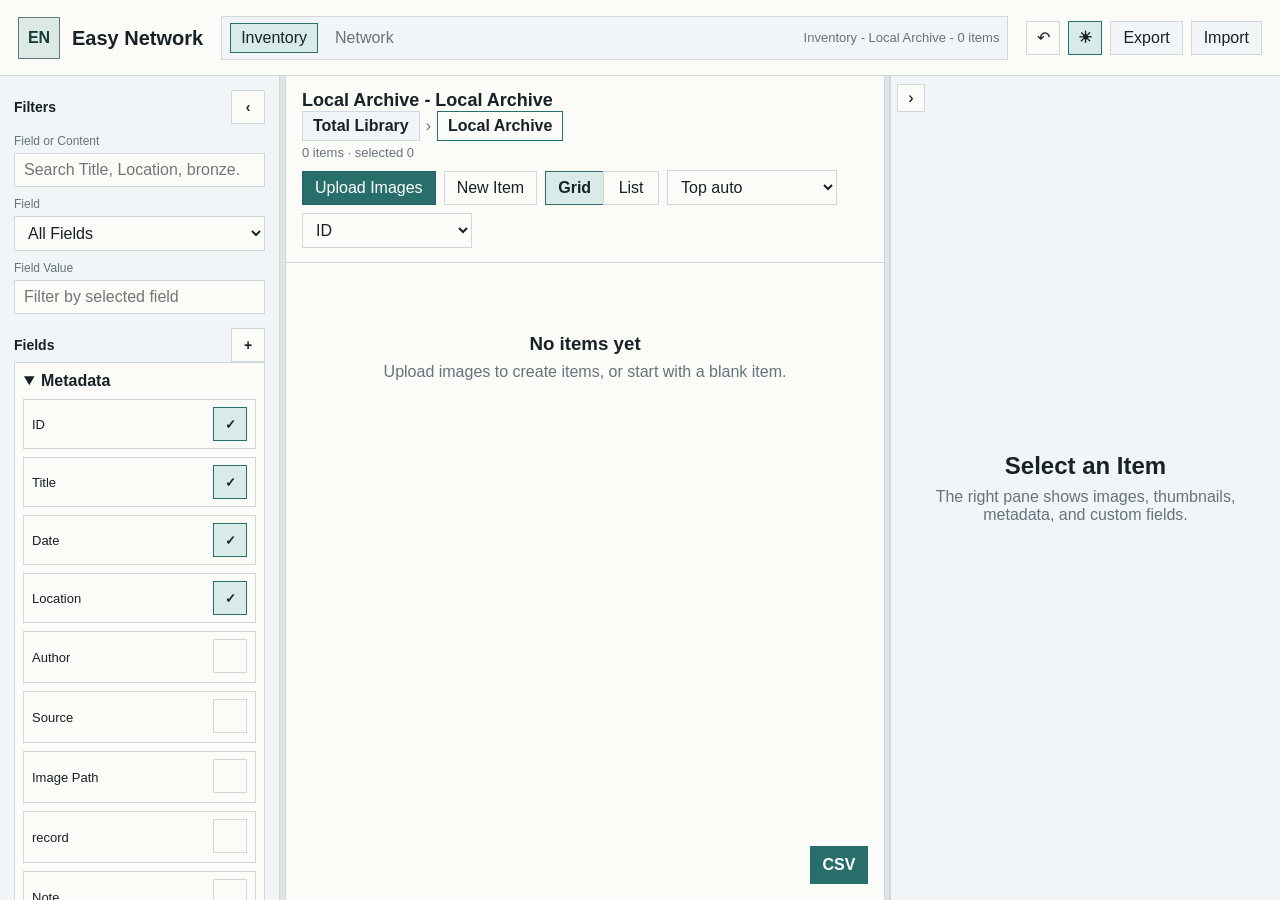
<file: index.html>
﻿<!doctype html>
<html lang="en">
  <head>
    <meta charset="utf-8" />
    <meta name="viewport" content="width=device-width, initial-scale=1" />
    <title>Easy Network</title>
    <style>
      html.app-loading body { visibility: hidden; }
    </style>
    <script>
      document.documentElement.classList.add("app-loading");
      window.setTimeout(() => document.documentElement.classList.remove("app-loading"), 4000);
      function updateEasyNetworkTitle() {
        document.title = "Easy Network";
      }
      updateEasyNetworkTitle();
      window.addEventListener("hashchange", updateEasyNetworkTitle);
    </script>
    <link rel="stylesheet" href="styles.css?v=20260822-detail-order-french-owned-overwrite" />
  </head>
  <body>
    <div class="app-shell">
      <header class="topbar">
        <div class="brand">
          <div class="brand-mark">EN</div>
          <div>
            <h1>Easy Network</h1>
          </div>
        </div>
        <div class="manager-overview" aria-label="Workspace">
          <button id="inventoryWorkspaceTab" class="manager-tab active" type="button">Inventory</button>
          <button id="networkAnalysisLink" class="manager-tab" type="button">Network</button>
          <span id="projectSummary" class="manager-status" hidden>Local project - 0 items</span>
        </div>
        <div class="topbar-actions">
          <button id="undoBtn" class="icon-button" type="button" title="Undo" aria-label="Undo">↶</button>
          <button id="themeToggleBtn" class="icon-button active" type="button" title="Toggle theme" aria-label="Toggle theme">☀</button>
          <button id="languageToggleBtn" class="switch-button" type="button" title="Toggle language" aria-label="Toggle language">
            <span>ZH</span><span>EN</span>
          </button>
          <button id="newProjectBtn" class="button subtle" type="button" hidden>New Project</button>
          <label class="button primary" for="uploadCreateInput">Upload Images</label>
          <input id="uploadCreateInput" class="visually-hidden" type="file" accept="image/*,.tif,.tiff" multiple />
          <button id="exportProjectBtn" class="button subtle" type="button">Export</button>
          <button id="importProjectBtn" class="button subtle" type="button">Import</button>
          <input id="importProjectInput" class="visually-hidden" type="file" accept=".zip,.easy-network.zip,application/zip" />
          <button id="copyProjectLinkBtn" class="button subtle" type="button" hidden>Copy Project Link</button>
          <button id="copyItemLinkBtn" class="button subtle" type="button" hidden>Copy Item Link</button>
          <button id="copyToLibraryBtn" class="button primary" type="button" hidden>Copy to My Library</button>
          <button id="createEmptyBtn" class="button" type="button">New Item</button>
          <button id="openProjectBtn" class="button subtle" type="button" hidden>Project Link</button>
        </div>
      </header>

      <main id="workspace" class="workspace">
        <aside class="sidebar">
          <section class="panel">
            <div class="section-title">
              <span>Filters</span>
              <div class="panel-title-actions">
                <button id="collapseSidebarBtn" class="icon-button" type="button" title="Collapse filters">‹</button>
                <button id="hideSidebarBtn" class="icon-button" type="button" title="Hide filters" hidden>×</button>
              </div>
            </div>
            <label class="field-label" for="searchInput">Field or Content</label>
            <input id="searchInput" class="input" type="search" placeholder="Search title, location, content" />
            <label class="field-label" for="fieldFilterSelect">Field</label>
            <select id="fieldFilterSelect" class="input"></select>
            <label class="field-label" for="valueFilterInput">Field Value</label>
            <input id="valueFilterInput" class="input" type="search" placeholder="Filter by selected field" />
            <button id="clearFiltersBtn" class="button subtle full" type="button" hidden>Clear Filters</button>
          </section>

          <section class="panel">
            <div class="section-title">
              <span>Fields</span>
              <button id="addFieldBtn" class="icon-button" type="button" title="Add field">+</button>
            </div>
            <div id="fieldList" class="field-list"></div>
          </section>

          <section class="panel architecture-note">
            <div class="section-title">Local Archive</div>
            <p>Project -> Artifact -> Images / Metadata</p>
            <p>Local data is stored in this browser. Export creates a portable file or share link.</p>
          </section>
        </aside>
        <div id="sidebarResizer" class="sidebar-resizer" title="Resize filters"></div>
        <button id="showSidebarBtn" class="show-sidebar-button hidden" type="button">Filters</button>

        <section class="collection-pane">
          <div class="collection-toolbar">
            <div>
              <h2>Inventory</h2>
              <div id="storageBreadcrumb" class="storage-breadcrumb"></div>
              <p id="selectionSummary">0 items</p>
            </div>
            <div class="toolbar-controls">
              <select id="storageViewSelect" class="input compact-select" title="Storage view"></select>
              <label id="libraryUploadBtn" class="button primary" for="uploadCreateInput">Upload Images</label>
              <button id="libraryCreateEmptyBtn" class="button" type="button">New Item</button>
              <button id="sortToggleBtn" class="button subtle" type="button">Sort</button>
              <div class="view-toggle" role="group" aria-label="View mode">
                <button id="gridViewBtn" class="segmented active" type="button">Grid</button>
                <button id="listViewBtn" class="segmented" type="button">List</button>
              </div>
              <select id="gridCardFieldSelect" class="input compact-select grid-card-field-select" title="Grid card top field"></select>
              <select id="gridCardFooterFieldSelect" class="input compact-select grid-card-field-select" title="Grid card bottom field"></select>
            </div>
          </div>
          <div id="sortPanel" class="sort-panel hidden">
            <div id="sortRules" class="sort-rules"></div>
            <button id="addSortRuleBtn" class="button subtle" type="button">Add sort level</button>
            <button id="clearSortBtn" class="button subtle" type="button">Clear sort</button>
          </div>
          <div id="listControls" class="list-controls hidden">
            <label>Horizontal scroll <input id="tableScrollSlider" type="range" min="0" max="100" value="0" /></label>
            <label>Table size <input id="tableScaleSlider" type="range" min="30" max="260" value="100" /></label>
          </div>
          <div id="collectionSurface" class="collection-surface">
            <div id="gridView" class="grid-view"></div>
            <div id="listView" class="list-view hidden"></div>
            <div id="selectionBox" class="selection-box hidden"></div>
            <div id="emptyState" class="empty-state hidden">
              <h3>No items yet</h3>
              <p>Upload images to create items, or create an empty item first.</p>
            </div>
          </div>
          <div id="stickyTableScrollbar" class="sticky-table-scrollbar hidden" aria-label="Table horizontal scroll">
            <div id="stickyTableScrollbarTrack"></div>
          </div>
        </section>

        <div id="detailResizer" class="detail-resizer" title="Resize details"></div>
        <aside id="detailPane" class="detail-pane">
          <button id="detailCollapseBtn" class="detail-collapse" type="button" title="Collapse details">›</button>
          <div id="detailEmpty" class="detail-empty">
            <h2>Select an Item</h2>
            <p>The right pane shows images, thumbnails, metadata, and custom fields.</p>
          </div>
          <div id="detailContent" class="detail-content hidden">
            <div class="detail-header">
              <div>
                <h2 id="detailTitle">Untitled</h2>
                <p id="detailId"></p>
              </div>
              <button id="openDetailTabsBtn" class="button subtle" type="button">Expand</button>
            </div>

            <div class="detail-editor-layout">
              <div class="detail-media-column">
                <div class="image-stage">
                  <div id="imageViewport" class="image-viewport">
                    <img id="mainImage" alt="Item image" />
                    <div id="noImageState" class="no-image">No image for this item</div>
                  </div>
                  <div class="image-controls">
                    <button id="panModeBtn" class="icon-button hand-button" type="button" title="Pan"></button>
                    <label for="zoomSlider">Zoom</label>
                    <input id="zoomSlider" class="zoom-slider" type="range" min="1" max="4" step="0.05" value="1" />
                    <button id="resetViewBtn" class="icon-button" type="button" title="Reset view">1:1</button>
                    <button id="deleteImageBtn" class="icon-button delete-image-button" type="button" title="Delete current image" aria-label="Delete current image">×</button>
                  </div>
                </div>
                <div id="thumbnailStrip" class="thumbnail-strip"></div>
                <label class="button full" for="addImagesInput">Upload Images to Current Item</label>
                <input id="addImagesInput" class="visually-hidden" type="file" accept="image/*,.tif,.tiff" multiple />
              </div>

              <div class="detail-fields-column">
                <div id="metadataBlock" class="metadata-block">
                  <div class="section-title">
                    <span id="metadataTitle">Metadata</span>
                    <button id="metadataCollapseBtn" class="icon-button" type="button" title="Collapse metadata" aria-label="Collapse metadata">⌃</button>
                  </div>
                  <div id="metadataFields" class="metadata-fields"></div>
                </div>

                <div class="metadata-block">
                  <div class="section-title">
                    <span>Custom Fields</span>
                    <button id="addCustomFieldBtn" class="icon-button" type="button" title="Add custom field">+</button>
                  </div>
                  <div id="customFields" class="metadata-fields"></div>
                </div>
              </div>
            </div>
          </div>
        </aside>
      </main>

      <section id="networkWorkspace" class="network-tab-panel hidden" aria-label="Network analysis workspace">
        <iframe id="networkFrame" title="Network analysis" data-src="network.html?embedded=1&v=20260822-detail-order-french-owned-overwrite"></iframe>
      </section>
    </div>

    <div id="columnMenu" class="context-menu hidden"></div>
    <input id="csvImportInput" class="visually-hidden" type="file" accept=".csv,text/csv" />

    <div id="summaryDialog" class="dialog-backdrop hidden" role="dialog" aria-modal="true">
      <div class="dialog summary-dialog">
        <div class="dialog-header">
          <h2 id="summaryDialogTitle">Item Summary</h2>
          <button id="closeSummaryDialogBtn" class="icon-button" type="button">x</button>
        </div>
        <div id="summaryContent" class="summary-content"></div>
        <div class="dialog-actions">
          <button id="summaryExportCsvBtn" class="button primary" type="button">Export CSV</button>
        </div>
      </div>
    </div>

    <div id="projectDialog" class="dialog-backdrop hidden" role="dialog" aria-modal="true">
      <div class="dialog">
        <div class="dialog-header">
          <h2>Project Link Preview</h2>
          <button id="closeProjectDialogBtn" class="icon-button" type="button">x</button>
        </div>
        <p>Project links are generated from the Export dialog.</p>
        <a class="share-link" id="shareLink" href="#/share/share-local-archive"></a>
      </div>
    </div>

    <div id="fieldDialog" class="dialog-backdrop hidden" role="dialog" aria-modal="true">
      <div class="dialog">
        <div class="dialog-header">
          <h2>Add Custom Field</h2>
          <button id="closeFieldDialogBtn" class="icon-button" type="button">x</button>
        </div>
        <label class="field-label" for="fieldNameInput">Field name</label>
        <input id="fieldNameInput" class="input" type="text" placeholder="Condition, excavation unit, material" />
        <label class="field-label" for="fieldScopeSelect">Add to</label>
        <select id="fieldScopeSelect" class="input">
          <option value="all" selected>All items</option>
          <option value="current">Current item only</option>
          <option value="filtered">Filtered items</option>
        </select>
        <div id="fieldScopeFilter" class="scope-filter hidden">
          <label class="field-label" for="scopeFieldSelect">Filter field</label>
          <select id="scopeFieldSelect" class="input"></select>
          <label class="field-label" for="scopeValueInput">Existing value or new value</label>
          <input id="scopeValueInput" class="input" type="text" list="scopeValueOptions" placeholder="Choose an existing value or type a new one" />
          <datalist id="scopeValueOptions"></datalist>
        </div>
        <div class="dialog-actions">
          <button id="confirmFieldBtn" class="button primary" type="button">Add Field</button>
        </div>
      </div>
    </div>

    <div id="expandedView" class="expanded-view hidden">
      <div class="expanded-header">
        <div>
          <h2 id="expandedTitle">Details</h2>
          <p id="expandedSubTitle"></p>
        </div>
        <div class="expanded-actions">
          <button class="tab-button active" data-tab="image" type="button">Image</button>
          <button class="tab-button" data-tab="metadata" type="button">Metadata</button>
          <button class="tab-button" data-tab="fields" type="button">Fields</button>
          <button id="closeExpandedBtn" class="button" type="button">Close</button>
        </div>
      </div>
      <div class="expanded-body">
        <section id="expandedImageTab" class="expanded-tab">
          <div class="expanded-image-layout">
            <div id="expandedImageViewport" class="image-viewport large">
              <img id="expandedImage" alt="Large item image" />
              <div id="expandedNoImageState" class="no-image">No image for this item</div>
            </div>
            <aside class="expanded-side-editor">
              <div class="image-controls">
                <button id="expandedPanModeBtn" class="icon-button hand-button" type="button" title="Pan"></button>
                <label for="expandedZoomSlider">Zoom</label>
                <input id="expandedZoomSlider" class="zoom-slider" type="range" min="1" max="5" step="0.05" value="1" />
                <button id="expandedResetViewBtn" class="icon-button" type="button">1:1</button>
              </div>
              <div class="image-adjustments">
                <label>Brightness <input id="imageBrightnessControl" type="range" min="0.2" max="2" step="0.05" value="1" /></label>
                <label>Contrast <input id="imageContrastControl" type="range" min="0.2" max="2" step="0.05" value="1" /></label>
                <label>Saturation <input id="imageSaturationControl" type="range" min="0" max="2.5" step="0.05" value="1" /></label>
                <label>Exposure <input id="imageExposureControl" type="range" min="0.2" max="2" step="0.05" value="1" /></label>
                <button id="saveImageAdjustmentsBtn" class="button subtle" type="button">Save adjustments</button>
              </div>
              <div class="metadata-block">
                <div class="section-title">Metadata</div>
                <div id="expandedInlineMetadataFields" class="metadata-fields"></div>
              </div>
              <div class="metadata-block">
                <div class="section-title">Fields <button id="expandedInlineAddFieldBtn" class="icon-button" type="button">+</button></div>
                <div id="expandedInlineCustomFields" class="metadata-fields"></div>
              </div>
            </aside>
          </div>
        </section>
        <section id="expandedMetadataTab" class="expanded-tab hidden">
          <div id="expandedMetadataFields" class="expanded-form"></div>
        </section>
        <section id="expandedFieldsTab" class="expanded-tab hidden">
          <div class="expanded-field-actions">
            <button id="expandedAddFieldBtn" class="button primary" type="button">Add Field</button>
          </div>
          <div id="expandedCustomFields" class="expanded-form"></div>
        </section>
      </div>
    </div>

    <script src="utif.min.js?v=20260815-tiff-support"></script>
    <script src="app.js?v=20260822-french-repair-3"></script>
  </body>
</html>
</file>
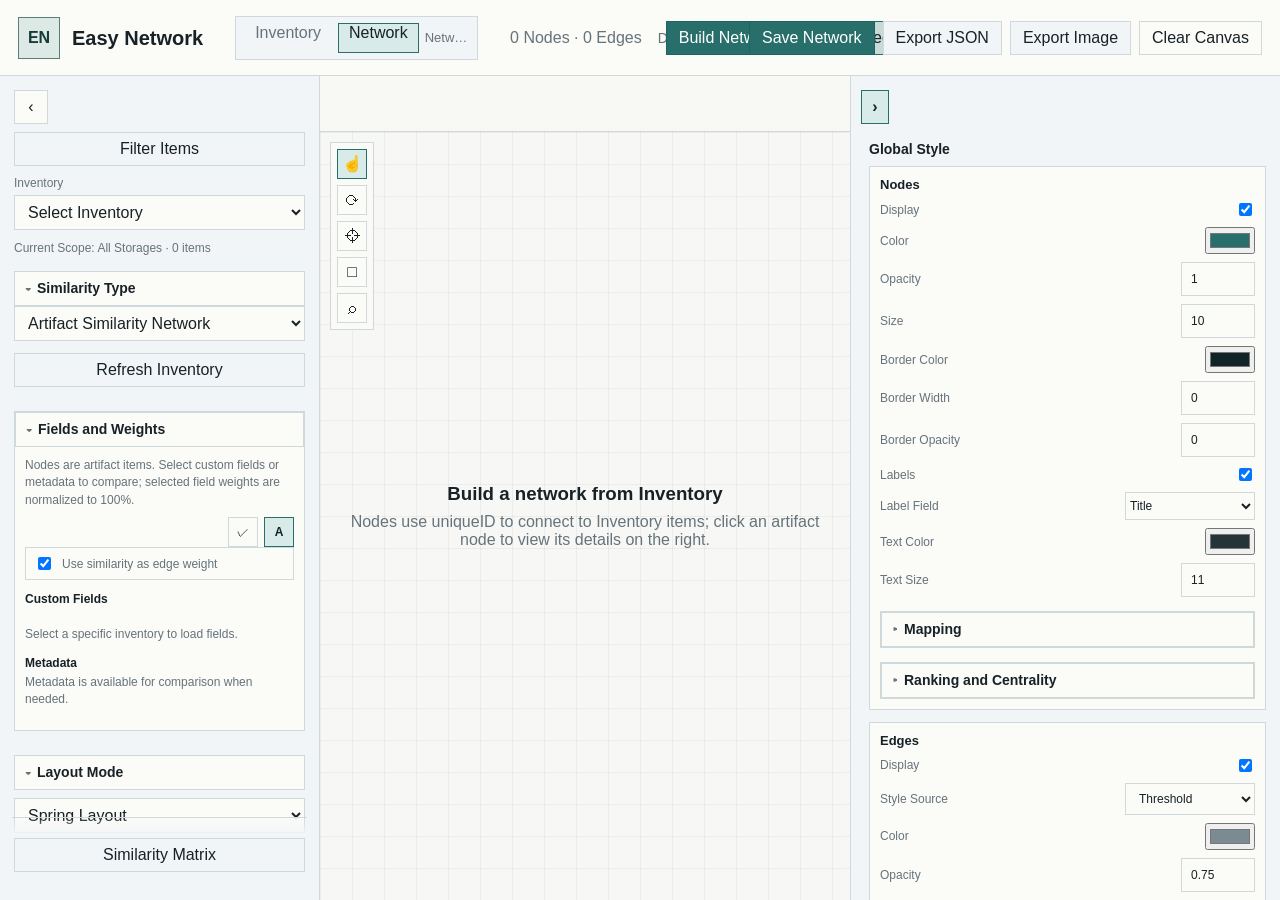
<file: network.html>
﻿<!doctype html>
<html lang="zh-CN">
  <head>
    <meta charset="utf-8" />
    <meta name="viewport" content="width=device-width, initial-scale=1" />
    <title>Easy Network</title>
    <style>
      html.app-loading body { visibility: hidden; }
    </style>
    <script>
      document.documentElement.classList.add("app-loading");
      window.setTimeout(() => document.documentElement.classList.remove("app-loading"), 4000);
    </script>
    <link rel="stylesheet" href="styles.css?v=20260815-selfhost" />
    <link rel="stylesheet" href="network.css?v=20260815-selfhost" />
  </head>
  <body class="network-page">
    <div class="network-shell">
      <header class="topbar network-topbar">
        <div class="brand">
          <div class="brand-mark">EN</div>
          <div><h1>Easy Network</h1></div>
        </div>
        <div class="manager-overview" aria-label="workspace navigation">
          <a id="inventoryTab" class="manager-tab" href="index.html">鏂囩墿绠＄悊搴</a>
          <a id="networkTab" class="manager-tab active" href="network.html">缃戠粶鍒嗘瀽</a>
          <span id="networkSummary" class="manager-status">Network 路 0 涓潯鐩</span>
        </div>
        <div id="topbarGraphControls" class="topbar-graph-controls"></div>
        <div class="topbar-actions">
          <button id="themeToggleBtn" class="icon-button active" type="button" title="鍒囨崲涓婚" aria-label="鍒囨崲涓婚">鈽€</button>
          <button id="languageToggleBtn" class="switch-button" type="button" title="鍒囨崲璇█" aria-label="鍒囨崲璇█">
            <span>涓</span><span>EN</span>
          </button>
          <button id="saveGraphBtn" class="button primary" type="button">淇濆瓨缃戠粶</button>
          <button id="exportGraphBtn" class="button subtle" type="button">瀵煎嚭 JSON</button>
          <button id="exportPngBtn" class="button subtle" type="button">Screenshot</button>
          <button id="resetGraphBtn" class="button" type="button">娓呯┖鐢诲竷</button>
        </div>
      </header>

      <main class="network-workspace">
        <aside id="networkSidebar" class="network-sidebar">
          <button id="sidebarToggleBtn" class="icon-button sidebar-toggle" type="button" title="鎶樺彔宸︿晶闈㈡澘">‹</button>
          <section id="storageImportSection" class="panel">
            <div class="quick-import-actions">
              <button id="scopeCurrentStorageBtn" class="button subtle" type="button" hidden>褰撳墠搴撴埧鏉＄洰</button>
              <button id="scopeFilteredBtn" class="button subtle" type="button">绛涢€夋潯鐩</button>
            </div>
            <label class="field-label" for="storageScopeSelect">搴撴埧</label>
            <select id="storageScopeSelect" class="input"></select>
            <div id="artifactFilterPanel" class="scope-filter hidden">
              <label class="field-label" for="artifactFilterField">绛涢€夊瓧娈</label>
              <select id="artifactFilterField" class="input"></select>
              <label class="field-label" for="artifactFilterValue">瀛楁鍊</label>
              <select id="artifactFilterValue" class="input multi-value-select" multiple size="7"></select>
              <label class="field-label" for="filterPresetSelect">Filter Preset</label>
              <select id="filterPresetSelect" class="input"></select>
              <div class="split-actions">
                <button id="saveFilterPresetBtn" class="button subtle" type="button">Save Preset</button>
                <button id="loadFilterPresetBtn" class="button subtle" type="button">Load Preset</button>
              </div>
              <label class="check-line" for="focusFilterOnlyToggle">
                <input id="focusFilterOnlyToggle" type="checkbox" />
                <span id="focusFilterOnlyLabel">Focus matches instead of filtering graph</span>
              </label>
              <div class="split-actions filter-apply-actions">
                <button id="applyArtifactFilterBtn" class="button subtle" type="button">搴旂敤绛涢€夎寖鍥</button>
                <button id="clearArtifactFilterBtn" class="button subtle" type="button">Clear Filter</button>
              </div>
            </div>
            <p id="scopeStatus" class="quiet-line">褰撳墠鑼冨洿锛氭墍鏈夊簱鎴裤€</p>
          </section>

          <section class="panel layout-engine-panel">
            <div class="section-title" id="layoutEngineTitle">Layout Mode</div>
            <select id="layoutModeSelect" class="input">
              <option value="spring">Spring Layout</option>
              <option value="similarity">Similarity Layout</option>
              <option value="circular">Circular Layout</option>
              <option value="hierarchical">Hierarchical Layout</option>
            </select>
            <p id="layoutEngineHint" class="quiet-line">Only the active layout engine controls node coordinates. Metrics never move nodes.</p>
            <details id="hierarchyRulesPanel" class="field-folder hidden">
              <summary id="hierarchyRulesTitle">Hierarchy similarity distance</summary>
              <p id="hierarchyRulesHint" class="quiet-line">When Hierarchical Layout is active, these similarity thresholds place closely linked nodes nearer each other.</p>
              <div id="hierarchyRuleList" class="threshold-list"></div>
              <button id="addHierarchyRuleBtn" class="button subtle full" type="button">Add rule</button>
            </details>
          </section>

          <section class="panel similarity-rules-panel direct-details-panel">
            <details id="missingValueRulesPanel" class="field-folder" open>
              <summary id="missingValueRulesTitle">Missing values</summary>
              <label class="check-line" for="includeEmptyFields">
                <input id="includeEmptyFields" type="checkbox" />
                <span>鎶婄┖鍊间篃浣滀负鍙瘮杈冨唴瀹</span>
              </label>
              <label class="field-label" for="missingFieldLimitInput">Skip if missing fields reach</label>
              <input id="missingFieldLimitInput" class="input compact-number" type="number" min="0" step="1" value="0" />
              <label class="check-line" for="removeEdgesOnMissingLimit">
                <input id="removeEdgesOnMissingLimit" type="checkbox" checked />
                <span id="removeEdgesOnMissingLimitLabel">Remove related edges when limit is reached</span>
              </label>
              <label class="check-line" for="removeNodesOnMissingLimit">
                <input id="removeNodesOnMissingLimit" type="checkbox" />
                <span id="removeNodesOnMissingLimitLabel">Remove related nodes when limit is reached</span>
              </label>
              <label class="field-label" for="missingValueMarkersInput">Missing value markers</label>
              <input id="missingValueMarkersInput" class="input" type="text" value="(blank), NULL, n, N/A" />
              <details id="importantMissingFieldsFolder" class="field-folder nested-field-folder">
                <summary>Important fields required</summary>
                <p id="importantMissingFieldsHint" class="quiet-line">If any selected important field is missing, that pair is skipped.</p>
                <div id="importantMissingFieldList" class="network-field-list"></div>
              </details>
            </details>
            <label class="check-line" hidden>
              <input id="useSimilarityForceToggle" type="checkbox" checked />
              <span id="useSimilarityForceLabel">Use similarity as layout force</span>
            </label>
            <details class="field-folder" hidden>
              <summary id="attractionRulesTitle">Similarity attraction strength</summary>
              <p id="attractionRulesHint" class="quiet-line">These values influence Spring Layout forces; they are not fixed geometric distances.</p>
              <div id="centralityThresholdList" class="threshold-list"></div>
              <button id="addCentralityThresholdBtn" class="button subtle full" type="button">Add rule</button>
            </details>
          </section>

          <section class="panel analysis-panel">
            <div class="section-title" id="analysisTypeTitle">Similarity Type</div>
            <select id="analysisTypeSelect" class="input">
              <option value="artifact">鍣ㄧ墿鐩镐技搴︾綉缁</option>
              <option value="site">閬楀潃鐩镐技搴︾綉缁</option>
            </select>
            <div class="split-actions">
              <button id="refreshConfigBtn" class="button subtle" type="button">Refresh Inventory</button>
              <button id="applyConfigBtn" class="button primary" type="button" hidden>Apply Network Options</button>
            </div>
            <div id="siteAnalysisPanel" class="hidden">
              <p class="quiet-line">鑺傜偣涓?Site / Location / 鑷€夊瓧娈靛€笺€傛寜鐩爣瀛楁鍋氬€肩粺璁＄煩闃碉紝鍐嶇敤 Jaccard 鎴?Cosine 姣旇緝鑺傜偣鐩镐技搴︺€</p>
              <label class="field-label" for="siteNodeFieldSelect">鑺傜偣瀛楁</label>
              <select id="siteNodeFieldSelect" class="input"></select>
              <label class="field-label" for="siteTargetFieldSelect">鐩爣缁熻瀛楁</label>
              <select id="siteTargetFieldSelect" class="input"></select>
              <label class="field-label" for="siteMetricSelect">鐩镐技搴﹀嚱鏁</label>
              <select id="siteMetricSelect" class="input">
                <option value="jaccard">Jaccard</option>
                <option value="cosine">Cosine</option>
                <option value="brayCurtis">Bray-Curtis</option>
              </select>
            </div>
          </section>

          <section id="artifactAnalysisPanel" class="panel fields-weights-panel">
            <details class="field-folder fields-folder" open>
              <summary>Fields</summary>
              <p class="quiet-line">Nodes are artifact items. Select custom fields or metadata to compare; selected field weights are normalized to 100%.</p>
              <div class="field-toolbar">
                <button id="fieldCheckedToggleBtn" class="icon-button" type="button" title="Show checked fields only" aria-label="Show checked fields only">✓</button>
                <button id="fieldSortToggleBtn" class="icon-button" type="button" title="Sort fields ascending" aria-label="Sort fields ascending">A</button>
              </div>
              <label class="check-line">
                <input id="edgeWeightingToggle" type="checkbox" checked />
                <span id="edgeWeightingLabel">Use similarity as edge weight</span>
              </label>
              <div class="field-section-title" id="customFieldsTitle">Custom fields</div>
              <div id="artifactFieldList" class="network-field-list weighted"></div>
              <div class="field-section-title" id="metadataFieldsTitle">Metadata</div>
              <p class="quiet-line metadata-fields-hint">Metadata is available for comparison when needed.</p>
              <div id="systemFieldList" class="network-field-list weighted"></div>
              <button id="refreshFieldPercentBtn" class="button subtle full" type="button" hidden>Refresh percentages</button>
            </details>
            <button id="showSimilarityMatrixBtn" class="button subtle" type="button">Similarity Matrix</button>
          </section>

          <section class="panel manual-edit-panel hidden">
            <div class="section-title">鎵嬪姩缂栬緫</div>
            <div class="mini-form">
              <input id="newNodeId" class="input" type="text" placeholder="uniqueID" />
              <input id="newNodeLabel" class="input" type="text" placeholder="鑺傜偣鍚嶇О" />
              <button id="addNodeBtn" class="button subtle" type="button">娣诲姞鑺傜偣</button>
            </div>
            <div class="edge-mode-buttons">
              <button id="undirectedEdgeBtn" class="segmented active" type="button">鏃犲悜</button>
              <button id="directedEdgeBtn" class="segmented" type="button">鏈夊悜</button>
              <button id="selfLoopBtn" class="segmented" type="button">鑷惊鐜</button>
            </div>
            <details class="field-folder">
              <summary>Directed edges</summary>
              <div class="mini-form">
                <input id="newEdgeSource" class="input" type="text" placeholder="Source uniqueID" />
                <input id="newEdgeTarget" class="input" type="text" placeholder="Target uniqueID" />
                <button id="addEdgeBtn" class="button subtle" type="button">娣诲姞杈</button>
              </div>
            </details>
          </section>
        </aside>

        <section class="graph-pane">
          <div class="graph-toolbar">
            <div>
              <h2 id="graphTitle">缃戠粶鐢诲竷</h2>
              <p id="graphSummary">0 涓妭鐐?路 0 鏉¤竟</p>
              <div id="savedGraphLinkPanel" class="saved-graph-link hidden">
                <input id="savedGraphLinkInput" class="input" type="text" readonly>
                <a id="openSavedGraphLink" class="button subtle" href="#" target="_blank" rel="noreferrer">Open</a>
              </div>
            </div>
            <div class="toolbar-controls">
              <select id="layoutSelect" class="input compact-select">
                <option value="spring">Spring</option>
                <option value="similarity">Similarity</option>
                <option value="circular">Circular</option>
                <option value="hierarchical">Hierarchical</option>
              </select>
              <button id="buildArtifactNetworkBtn" class="button primary" type="button">Build Network</button>
              <button id="fitGraphBtn" class="button subtle" type="button">閫傞厤</button>
              <button id="vectorModeToggleBtn" class="button subtle graph-mode-toggle active" type="button">Vector</button>
              <input id="vectorEdgesControl" type="checkbox" checked hidden />
              <button id="layoutGraphBtn" class="button subtle" type="button">閲嶆柊甯冨眬</button>
              <button id="toggleLabelsBtn" class="segmented active" type="button">鏍囩</button>
            </div>
          </div>
          <div id="graphStage" class="graph-stage">
            <div id="graphToolRail" class="graph-tool-rail" aria-label="Graph tools">
              <button id="panToolBtn" class="tool-button active" type="button" title="Drag">☝</button>
              <button id="rotateGraphBtn" class="tool-button" type="button" title="Rotate graph">⟳</button>
              <button id="selectToolBtn" class="tool-button" type="button" title="Select">⌖</button>
              <button id="boxSelectToolBtn" class="tool-button" type="button" title="Box select">□</button>
              <button id="filterToolBtn" class="tool-button" type="button" title="Filter">⌕</button>
            </div>
            <svg id="graphSvg" class="graph-svg" role="img" aria-label="网络分析图"></svg>
            <div id="graphSelectionBox" class="graph-selection-box hidden"></div>
            <div id="graphEmpty" class="graph-empty">
              <h3>从文物库生成网络</h3>
              <p>鑺傜偣浼氫娇鐢?uniqueID 鍏宠仈鏂囩墿绠＄悊搴擄紱鐐瑰嚮鏂囩墿鑺傜偣鍙湪鍙充晶鏌ョ湅鏉＄洰璇︽儏銆</p>
            </div>
            <div id="nodeHoverCard" class="node-hover-card hidden"></div>
          </div>
          <div class="graph-style-toolbar">
            <div class="style-subsection node-style-section">
              <div class="style-subtitle">Nodes</div>
              <label>Nodes <input id="showNodesControl" type="checkbox" checked /></label>
              <label class="default-shape-control">Shape <select id="nodeShapeControl"><option value="circle">Circle</option><option value="square">Square</option><option value="diamond">Diamond</option><option value="triangle">Triangle</option><option value="triangle-down">Triangle Down</option><option value="pentagon">Pentagon</option><option value="hexagon">Hexagon</option><option value="octagon">Octagon</option><option value="star">Star</option><option value="plus">Plus</option><option value="cross">Cross</option><option value="x">X</option><option value="horizontal-bar">Horizontal Bar</option><option value="vertical-bar">Vertical Bar</option><option value="ellipse">Ellipse</option></select></label>
              <label>鐐硅壊 <input id="nodeColorControl" type="color" value="#286f6c" /></label>
              <label>Opacity <input id="nodeOpacityControl" class="input compact-number" type="number" min="0" max="1" step="0.05" value="1" /></label>
              <label>鐐瑰ぇ灏?<input id="nodeSizeControl" class="input compact-number" type="number" min="4" max="48" step="1" value="10" /></label>
              <label>Border Color <input id="nodeStrokeColorControl" type="color" value="#102326" /></label>
              <label>Border Width <input id="nodeStrokeWidthControl" class="input compact-number" type="number" min="0" max="12" step="0.25" value="0" /></label>
              <label>Border Opacity <input id="nodeStrokeOpacityControl" class="input compact-number" type="number" min="0" max="1" step="0.05" value="0" /></label>
              <label>Labels <input id="showNodeLabelsControl" type="checkbox" checked /></label>
              <label id="nodeLabelFieldRow">Label Field <select id="nodeLabelFieldSelect"></select></label>
              <label>Text Color <input id="nodeLabelColorControl" type="color" value="#243438" /></label>
              <label>Text Size <input id="nodeLabelSizeControl" class="input compact-number" type="number" min="8" max="36" step="1" value="11" list="labelSizePresets" /></label>
            </div>
            <div class="style-subsection edge-style-section">
              <div class="style-subtitle">Edges</div>
              <label>Edges <input id="showEdgesControl" type="checkbox" checked /></label>
              <label>Edge style source
                <select id="edgeStyleModeSelect" class="input compact-inline-select">
                  <option value="threshold">Threshold</option>
                  <option value="global">Global</option>
                </select>
              </label>
              <label>杈硅壊 <input id="edgeColorControl" type="color" value="#7a8b91" /></label>
              <label>Opacity <input id="edgeOpacityStyleControl" class="input compact-number" type="number" min="0" max="1" step="0.05" value="0.75" /></label>
              <label>杈圭矖 <input id="edgeWidthControl" class="input compact-number" type="number" min="0.1" max="12" step="0.1" value="1" /></label>
              <label>Labels <input id="showLabelsControl" type="checkbox" /></label>
              <label id="edgeStyleLabelFieldRow">Label Field <select id="edgeStyleLabelFieldSelect"></select></label>
              <label>Text Color <input id="edgeLabelColorControl" type="color" value="#243438" /></label>
              <label>Text Size <input id="edgeLabelSizeControl" class="input compact-number" type="number" min="8" max="36" step="1" value="10" list="labelSizePresets" /></label>
            </div>
            <datalist id="labelSizePresets"><option value="10"></option><option value="12"></option><option value="14"></option><option value="16"></option><option value="18"></option><option value="24"></option></datalist>
          </div>
        </section>

        <aside class="network-detail">
          <button id="detailToggleBtn" class="icon-button detail-panel-toggle" type="button" title="Collapse Style Panel" aria-label="Collapse Style Panel">›</button>
          <section class="panel visual-mapping-panel">
            <details id="timeFilterPanel" class="time-filter-panel field-folder hidden" open>
              <summary class="time-filter-summary"><span id="timeFilterTitle">Time range</span></summary>
              <button id="resetTimeFilterBtn" class="button subtle full" type="button">Reset</button>
              <div class="time-filter-inputs">
                <label for="timeFilterMinInput"><span id="timeFilterMinLabel">Earliest</span><input id="timeFilterMinInput" class="input" type="number" step="1" /></label>
                <label for="timeFilterMaxInput"><span id="timeFilterMaxLabel">Latest</span><input id="timeFilterMaxInput" class="input" type="number" step="1" /></label>
              </div>
              <div class="time-range-stack" aria-label="Time range sliders">
                <input id="timeFilterMinRange" class="wide-range time-range time-range-min" type="range" step="1" />
                <input id="timeFilterMaxRange" class="wide-range time-range time-range-max" type="range" step="1" />
              </div>
              <p id="timeFilterStatus" class="quiet-line">No parsed dates yet.</p>
            </details>
            <details class="field-folder visual-folder">
              <summary id="nodeVisualSummary">Nodes</summary>
              <div class="visual-map-grid">
                <div class="visual-map-row"><label class="check-line"><input id="mapColorByField" type="checkbox" /><span id="mapColorLabel">Color by field</span></label><select id="nodeColorFieldSelect" class="input"></select></div>
                <div class="visual-map-row"><label class="check-line"><input id="mapShapeByField" type="checkbox" /><span id="mapShapeLabel">Shape by field</span></label><select id="nodeShapeFieldSelect" class="input"></select></div>
                <div class="visual-map-row"><label class="check-line"><input id="mapSizeByField" type="checkbox" /><span id="mapSizeLabel">Size by field</span></label><select id="nodeSizeFieldSelect" class="input"></select></div>
                <div class="visual-map-row"><label class="check-line"><input id="mapOpacityByField" type="checkbox" /><span id="mapOpacityLabel">Opacity by field</span></label><select id="nodeOpacityFieldSelect" class="input"></select></div>
              </div>
              <div id="classificationLegend" class="classification-legend"></div>
            </details>
            <details class="field-folder visual-folder">
              <summary id="edgeVisualSummary">Edges</summary>
              <div class="visual-map-grid">
                <div class="visual-map-row"><label class="check-line"><input id="mapEdgeColorByField" type="checkbox" /><span id="mapEdgeColorLabel">Color by edge value</span></label><select id="edgeColorFieldSelect" class="input"></select></div>
                <div class="visual-map-row"><label class="check-line"><input id="mapEdgeOpacityByField" type="checkbox" /><span id="mapEdgeOpacityLabel">Opacity by edge value</span></label><select id="edgeOpacityFieldSelect" class="input"></select></div>
                <div class="visual-map-row"><label class="check-line"><input id="mapEdgeLabelByField" type="checkbox" /><span id="mapEdgeLabelLabel">Label by edge value</span></label><select id="edgeLabelFieldSelect" class="input"></select></div>
              </div>
              <div id="edgeClassificationLegend" class="classification-legend"></div>
            </details>
          </section>

          <section class="panel right-style-panel">
            <div class="section-title" id="rightStyleTitle">Nodes and edges styling</div>
            <label class="range-label" for="similarityThreshold" hidden>
              <span>鐩镐技搴﹂槇鍊</span>
              <strong id="thresholdValue">0.00</strong>
            </label>
            <input id="similarityThreshold" class="wide-range" type="range" min="0" max="1" step="0.05" value="0" hidden />
            <div id="graphStyleDock"></div>
          </section>

          <section class="panel metrics-panel">
            <div class="section-title">缃戠粶鎸囨爣</div>
            <div class="metric-grid">
              <div><span>鑺傜偣</span><strong id="metricNodes">0</strong></div>
              <div><span>杈</span><strong id="metricEdges">0</strong></div>
              <div><span>瀵嗗害</span><strong id="metricDensity">0</strong></div>
              <div><span>杩為€氬垎閲</span><strong id="metricComponents">0</strong></div>
            </div>
            <details class="field-folder centrality-folder">
              <summary id="centralitySummary">鑺傜偣鎺掕</summary>
              <div class="centrality-config">
                <label>Centrality
                  <select id="centralitySelect" class="input">
                    <option value="degree">Degree centrality</option>
                    <option value="weighted">Weighted degree</option>
                    <option value="closeness">Closeness centrality</option>
                    <option value="betweenness">Betweenness centrality</option>
                    <option value="eigenvector">Eigenvector centrality</option>
                    <option value="pagerank">PageRank</option>
                    <option value="harmonic">Harmonic centrality</option>
                    <option value="clustering">Clustering coefficient</option>
                    <option value="inDegree">In-degree centrality</option>
                    <option value="outDegree">Out-degree centrality</option>
                  </select>
                </label>
                <p id="metricsNotLayoutHint" class="quiet-line">Metrics are analytical overlays and do not control layout positions.</p>
              </div>
              <div id="centralityList" class="centrality-list"></div>
            </details>
          </section>

          <section class="panel inspector-panel hidden">
            <div class="section-title">妫€鏌ュ櫒</div>
            <div id="inspectorEmpty" class="quiet-box">閫夋嫨涓€涓妭鐐规垨涓€鏉¤竟鏉ョ紪杈戙€</div>
            <div id="nodeInspector" class="inspector-form hidden">
              <label class="field-label" for="inspectNodeId">uniqueID</label>
              <input id="inspectNodeId" class="input" type="text" readonly />
              <label class="field-label" for="inspectNodeLabel">Label</label>
              <input id="inspectNodeLabel" class="input" type="text" />
              <label class="field-label" for="inspectNodeGroup">Group</label>
              <input id="inspectNodeGroup" class="input" type="text" />
              <label class="field-label" for="inspectNodeNotes">Notes</label>
              <textarea id="inspectNodeNotes" class="metadata-textarea expanded"></textarea>
              <div id="artifactPreview" class="artifact-preview hidden"></div>
              <div class="split-actions">
                <button id="openArtifactBtn" class="button primary" type="button">鎵撳紑鏂囩墿鏉＄洰</button>
                <button id="deleteNodeBtn" class="button" type="button">鍒犻櫎鑺傜偣</button>
              </div>
            </div>
            <div id="edgeInspector" class="inspector-form hidden">
              <label class="field-label" for="inspectEdgeId">Edge ID</label>
              <input id="inspectEdgeId" class="input" type="text" readonly />
              <label class="field-label" for="inspectEdgeLabel">Label</label>
              <input id="inspectEdgeLabel" class="input" type="text" />
              <label class="field-label" for="inspectEdgeWeight">Weight</label>
              <input id="inspectEdgeWeight" class="input" type="number" step="0.01" min="0" />
              <label class="field-label" for="inspectEdgeNotes">Notes</label>
              <textarea id="inspectEdgeNotes" class="metadata-textarea expanded"></textarea>
              <button id="deleteEdgeBtn" class="button full" type="button">鍒犻櫎杈</button>
            </div>
          </section>

          <section class="panel table-panel">
            <details class="field-folder">
              <summary id="nodesEdgesSummary">Nodes and Edges</summary>
              <details class="field-folder edge-threshold-folder">
                <summary id="edgeThresholdSummary">Edge threshold styles</summary>
                <label class="field-label">Threshold value
                  <select id="edgeThresholdFieldSelect" class="input compact-inline-select">
                    <option value="similarity">Similarity</option>
                    <option value="weightNormalized">Weight (normalized)</option>
                    <option value="weightRaw">Weight (raw)</option>
                    <option value="matchedCount">Matched fields</option>
                  </select>
                </label>
                <div id="edgeThresholdStyleList" class="threshold-style-list"></div>
                <button id="applyEdgeThresholdStyleBtn" class="button primary full" type="button">Apply threshold styles</button>
                <button id="addEdgeThresholdStyleBtn" class="button subtle full" type="button" onclick="addEdgeThresholdStyle()">Add threshold style</button>
              </details>
              <div class="table-tabs">
                <button id="nodeTableTab" class="segmented active" type="button">鑺傜偣</button>
                <button id="edgeTableTab" class="segmented" type="button">杈</button>
              </div>
              <div id="nodeTable" class="network-table"></div>
              <div id="edgeTable" class="network-table hidden"></div>
            </details>
          </section>
        </aside>
      </main>
    </div>

    <div id="similarityMatrixDialog" class="modal hidden" role="dialog" aria-modal="true" aria-labelledby="similarityMatrixTitle">
      <div class="modal-card matrix-modal-card">
        <div class="section-title">
          <span id="similarityMatrixTitle">Similarity Matrix</span>
          <span class="matrix-window-actions">
            <label class="matrix-font-control" for="matrixFontSizeRange">
              <span>Size</span>
              <input id="matrixFontSizeRange" type="range" min="9" max="22" step="1" value="12" />
            </label>
            <label class="matrix-header-control" for="matrixHeaderFieldSelect">
              <span>Headers</span>
              <select id="matrixHeaderFieldSelect" class="input compact-inline-select"></select>
            </label>
            <button id="exportMatrixCsvBtn" class="button subtle compact-action" type="button">CSV</button>
          </span>
          <button id="closeSimilarityMatrixBtn" class="icon-button" type="button" aria-label="Close">×</button>
        </div>
        <div id="similarityMatrixMeta" class="quiet-line"></div>
        <div id="similarityMatrixTable" class="matrix-table-wrap"></div>
      </div>
    </div>

    <div id="imageExportDialog" class="modal hidden" role="dialog" aria-modal="true" aria-labelledby="imageExportTitle">
      <div class="modal-card export-modal-card">
        <div class="section-title">
          <span id="imageExportTitle">Export image</span>
          <button id="closeImageExportBtn" class="icon-button" type="button" aria-label="Close">×</button>
        </div>
        <div class="export-form">
          <label class="field-label" for="imageExportFormat">Format</label>
          <select id="imageExportFormat" class="input">
            <option value="png">PNG</option>
            <option value="jpeg">JPG</option>
            <option value="webp">WebP</option>
            <option value="svg">SVG</option>
          </select>
          <label class="field-label" for="imageExportName">File name</label>
          <input id="imageExportName" class="input" type="text" value="easy-network" />
          <label class="field-label" for="imageExportScale">Scale</label>
          <select id="imageExportScale" class="input">
            <option value="1">1x</option>
            <option value="2" selected>2x</option>
            <option value="3">3x</option>
          </select>
          <p id="imageExportHint" class="quiet-line">Choose Save to select the folder and file name when supported by your browser.</p>
          <div class="split-actions">
            <button id="confirmImageExportBtn" class="button primary" type="button">Save</button>
            <button id="cancelImageExportBtn" class="button subtle" type="button">Cancel</button>
          </div>
        </div>
      </div>
    </div>

    <script src="network.js?v=20260815-hide-loading"></script>
  </body>
</html>
</file>
<file: styles.css>
:root {
  color-scheme: light;
  --bg: #eef1f0;
  --surface: #fbfbf8;
  --surface-2: #f2f5f7;
  --ink: #172126;
  --muted: #66737b;
  --line: #cfd8da;
  --accent: #286f6c;
  --accent-2: #8b4b2d;
  --focus: #d6a13c;
  --selected: #d8ebe8;
  --danger: #a53737;
  --shadow: 0 18px 48px rgba(24, 35, 39, 0.16);
  --detail-width: 390px;
  --table-scale: 1;
}

body[data-theme="dark"] {
  color-scheme: dark;
  --bg: #101719;
  --surface: #172124;
  --surface-2: #1e2a2e;
  --ink: #edf4f2;
  --muted: #9babb0;
  --line: #34464b;
  --accent: #5db7ad;
  --accent-2: #c28a62;
  --focus: #e0b34f;
  --selected: #24433f;
  --danger: #e07b7b;
  --shadow: 0 18px 48px rgba(0, 0, 0, 0.34);
}

* {
  box-sizing: border-box;
}

[hidden] {
  display: none !important;
}

body {
  margin: 0;
  min-width: 0;
  height: 100vh;
  overflow: hidden;
  background: var(--bg);
  color: var(--ink);
  font-family: Arial, "Microsoft YaHei", sans-serif;
}

button,
input,
textarea,
select {
  font: inherit;
}

button {
  cursor: pointer;
}

.visually-hidden {
  position: absolute;
  width: 1px;
  height: 1px;
  padding: 0;
  margin: -1px;
  overflow: hidden;
  clip: rect(0, 0, 0, 0);
  border: 0;
}

.hidden {
  display: none !important;
}

.app-shell {
  height: 100vh;
  display: grid;
  grid-template-rows: 76px 1fr;
}

.topbar {
  display: flex;
  align-items: center;
  justify-content: space-between;
  min-width: 0;
  padding: 14px 18px;
  border-bottom: 1px solid var(--line);
  background: var(--surface);
}

.brand {
  display: flex;
  align-items: center;
  gap: 12px;
  flex: 0 0 auto;
}

.brand-mark {
  width: 42px;
  height: 42px;
  display: grid;
  place-items: center;
  border: 1px solid #5b7c78;
  background: #dce9e5;
  color: #163c39;
  font-weight: 700;
}

h1,
h2,
h3,
p {
  margin: 0;
}

.brand h1 {
  font-size: 20px;
  line-height: 1.1;
}

.brand p,
.collection-toolbar p,
.detail-header p,
.expanded-header p {
  margin-top: 4px;
  color: var(--muted);
  font-size: 13px;
}

.page-subtitle {
  text-transform: lowercase;
  letter-spacing: 0;
}

.manager-overview {
  display: flex;
  align-items: center;
  gap: 6px;
  min-width: 0;
  flex: 1;
  margin: 0 18px;
  padding: 6px 8px;
  border: 1px solid var(--line);
  background: var(--surface-2);
  overflow: hidden;
}

.manager-tab {
  min-height: 30px;
  padding: 0 10px;
  border: 1px solid transparent;
  background: transparent;
  color: var(--muted);
}

.manager-tab.compact {
  font-size: 12px;
  white-space: nowrap;
}

.manager-tab.active {
  border-color: var(--accent);
  background: var(--selected);
  color: var(--ink);
}

.manager-status {
  margin-left: auto;
  color: var(--muted);
  font-size: 13px;
  overflow: hidden;
  text-overflow: ellipsis;
  white-space: nowrap;
}

.topbar-actions,
.toolbar-controls,
.image-controls,
.expanded-actions {
  display: flex;
  align-items: center;
  gap: 8px;
  min-width: 0;
  flex-wrap: wrap;
  justify-content: flex-end;
}

#languageToggleBtn {
  display: none;
}

.view-toggle {
  display: inline-flex;
  align-items: center;
}

.view-toggle .segmented + .segmented {
  margin-left: -1px;
}

.topbar-actions label[for="uploadCreateInput"],
.topbar-actions #createEmptyBtn,
body[data-workspace="network"] #newProjectBtn,
body[data-workspace="network"] #openProjectBtn {
  display: none;
}

.button,
.segmented,
.icon-button {
  border: 1px solid var(--line);
  background: var(--surface);
  color: var(--ink);
  min-height: 34px;
}

.button {
  display: inline-flex;
  align-items: center;
  justify-content: center;
  gap: 6px;
  padding: 0 12px;
  text-decoration: none;
}

.button.primary {
  border-color: #1d6562;
  background: var(--accent);
  color: white;
}

.button.subtle {
  background: var(--surface-2);
}

.button.disabled,
label.button.disabled {
  opacity: 0.48;
  pointer-events: none;
}

.button.compact {
  min-width: 44px;
  padding: 0 10px;
}

body[data-project-mode="published"] .manager-status {
  color: var(--accent-2);
  font-weight: 700;
}

body[data-project-mode="published"] .metadata-input,
body[data-project-mode="published"] .metadata-textarea {
  background: var(--surface-2);
  color: var(--muted);
}

.switch-button {
  position: relative;
  min-height: 34px;
  min-width: 74px;
  display: inline-grid;
  grid-template-columns: 1fr 1fr;
  align-items: center;
  padding: 0;
  border: 1px solid var(--line);
  background: var(--surface-2);
  color: var(--muted);
}

.switch-button::before {
  content: "";
  position: absolute;
  left: 3px;
  top: 3px;
  bottom: 3px;
  width: calc(50% - 4px);
  background: var(--selected);
  border: 1px solid var(--accent);
  transition: transform 0.16s ease;
}

.switch-button.is-en::before {
  transform: translateX(calc(100% + 2px));
}

.switch-button span {
  position: relative;
  z-index: 1;
  text-align: center;
  font-size: 13px;
  color: var(--ink);
}

.button.full {
  width: 100%;
  margin: 10px 0 14px;
}

.compact-select {
  width: 170px;
  min-height: 34px;
}

.grid-card-field-select {
  width: 170px;
  max-width: min(170px, 100%);
}

.icon-button {
  width: 34px;
  height: 34px;
  display: inline-grid;
  place-items: center;
  padding: 0;
}

.icon-button.active,
.segmented.active {
  border-color: var(--accent);
  background: var(--selected);
  color: var(--ink);
  font-weight: 700;
}

.icon-button:disabled,
.button:disabled,
.context-menu-button:disabled {
  cursor: not-allowed;
  opacity: 0.45;
}

.segmented {
  min-width: 56px;
  padding: 0 12px;
}

.workspace {
  min-height: 0;
  display: grid;
  grid-template-columns: var(--sidebar-width, 280px) 6px minmax(0, 1fr) 6px minmax(300px, min(var(--detail-width), 36vw));
  min-width: 0;
}

.network-tab-panel {
  min-height: 0;
  overflow: hidden;
  background: var(--bg);
}

.network-tab-panel iframe {
  width: 100%;
  height: 100%;
  display: block;
  border: 0;
  background: var(--bg);
}

.workspace.detail-collapsed {
  grid-template-columns: var(--sidebar-width, 280px) 6px minmax(0, 1fr) 6px 42px;
}

.workspace.sidebar-collapsed {
  --sidebar-width: 46px;
}

.workspace.sidebar-hidden {
  grid-template-columns: 0 0 minmax(0, 1fr) 6px minmax(300px, min(var(--detail-width), 36vw));
}

.workspace.sidebar-hidden.detail-collapsed {
  grid-template-columns: 0 0 minmax(0, 1fr) 6px 42px;
}

.sidebar,
.detail-pane {
  min-height: 0;
  overflow: auto;
  background: var(--surface-2);
}

.sidebar {
  border-right: 1px solid var(--line);
  padding: 14px;
}

.workspace.sidebar-collapsed .sidebar {
  overflow: hidden;
  padding: 56px 6px 6px;
}

.workspace.sidebar-collapsed .sidebar .panel > *:not(.section-title),
.workspace.sidebar-collapsed .sidebar .panel:not(:first-child) {
  display: none;
}

.workspace.sidebar-hidden .sidebar {
  padding: 0;
  border: 0;
  overflow: hidden;
}

.sidebar-resizer {
  width: 6px;
  min-height: 0;
  cursor: col-resize;
  background: #dde5e5;
  border-right: 1px solid var(--line);
}

.workspace.sidebar-hidden .sidebar-resizer {
  display: none;
}

.panel-title-actions {
  display: flex;
  gap: 4px;
}

.show-sidebar-button {
  position: fixed;
  z-index: 35;
  left: 10px;
  top: 88px;
  min-height: 34px;
  padding: 0 10px;
  border: 1px solid var(--line);
  background: var(--surface);
  color: var(--ink);
  box-shadow: var(--shadow);
}

.detail-pane {
  border-left: 1px solid var(--line);
  padding: 14px;
  position: relative;
}

.detail-resizer {
  width: 6px;
  min-height: 0;
  cursor: col-resize;
  background: #dde5e5;
  border-left: 1px solid var(--line);
  border-right: 1px solid var(--line);
}

.detail-resizer:hover {
  background: #c6d4d3;
}

.detail-collapse {
  position: absolute;
  left: 6px;
  top: 8px;
  z-index: 3;
  width: 28px;
  height: 28px;
  border: 1px solid var(--line);
  background: var(--surface);
}

.detail-pane.collapsed {
  overflow: hidden;
  padding: 42px 6px 6px;
}

.detail-pane.collapsed .detail-empty,
.detail-pane.collapsed .detail-content {
  display: none !important;
}

.detail-pane.collapsed .detail-collapse {
  position: static;
  writing-mode: vertical-rl;
}

.panel,
.metadata-block {
  margin-bottom: 14px;
}

.metadata-block.collapsed .metadata-fields {
  display: none;
}

.section-title {
  display: flex;
  align-items: center;
  justify-content: space-between;
  min-height: 34px;
  font-weight: 700;
  font-size: 14px;
}

.field-label {
  display: block;
  margin: 10px 0 5px;
  color: var(--muted);
  font-size: 12px;
}

.input,
.metadata-input,
.metadata-textarea {
  width: 100%;
  border: 1px solid var(--line);
  background: var(--surface);
  color: var(--ink);
  min-height: 34px;
  padding: 7px 9px;
  outline: none;
}

.input:focus,
.metadata-input:focus,
.metadata-textarea:focus {
  border-color: var(--focus);
  box-shadow: 0 0 0 2px rgba(214, 161, 60, 0.22);
}

.field-list {
  display: flex;
  flex-direction: column;
  gap: 6px;
}

.field-chip {
  display: flex;
  align-items: center;
  justify-content: space-between;
  gap: 8px;
  padding: 7px 8px;
  border: 1px solid var(--line);
  background: var(--surface);
  font-size: 13px;
}

.field-chip span {
  overflow: hidden;
  text-overflow: ellipsis;
  white-space: nowrap;
}

.architecture-note {
  color: var(--muted);
  font-size: 12px;
  line-height: 1.45;
}

.architecture-note p + p {
  margin-top: 8px;
}

.collection-pane {
  position: relative;
  min-width: 0;
  min-height: 0;
  display: grid;
  grid-template-rows: minmax(86px, auto) auto auto 1fr;
  background: var(--surface);
}

.sort-panel,
.list-controls {
  display: flex;
  align-items: center;
  gap: 10px;
  padding: 8px 14px;
  border-bottom: 1px solid var(--line);
  background: var(--surface);
}

.sort-rules {
  display: flex;
  flex-wrap: wrap;
  align-items: center;
  gap: 8px;
}

.sort-rule {
  display: flex;
  align-items: center;
  gap: 6px;
  padding: 4px;
  border: 1px solid var(--line);
  background: var(--surface-2);
}

.sort-rule select {
  min-height: 30px;
  border: 1px solid var(--line);
  background: var(--surface);
}

.list-controls label {
  display: flex;
  align-items: center;
  gap: 8px;
  color: var(--muted);
  font-size: 13px;
}

.list-controls label:first-child {
  display: none;
}

.list-controls .button {
  min-height: 30px;
}

.collection-toolbar {
  display: grid;
  grid-template-columns: minmax(0, 1fr);
  align-items: start;
  gap: 10px;
  padding: 14px 16px;
  border-bottom: 1px solid var(--line);
}

.collection-toolbar > div:first-child {
  min-width: 0;
  width: 100%;
}

.collection-toolbar h2,
.detail-header h2,
.expanded-header h2 {
  font-size: 18px;
  min-width: 0;
  overflow: hidden;
  overflow-wrap: normal;
  text-overflow: ellipsis;
  white-space: nowrap;
  word-break: normal;
}

.collection-toolbar .toolbar-controls {
  justify-content: flex-start;
  width: 100%;
}

.collection-toolbar #storageViewSelect {
  display: none;
}

.storage-breadcrumb {
  display: flex;
  align-items: center;
  gap: 6px;
  flex-wrap: wrap;
  min-width: 0;
}

.folder-crumb {
  max-width: min(360px, 100%);
  min-height: 30px;
  border: 1px solid var(--line);
  background: var(--surface-2);
  color: var(--ink);
  padding: 0 10px;
  font-weight: 700;
  overflow: hidden;
  text-overflow: ellipsis;
  white-space: nowrap;
}

.folder-crumb.active {
  border-color: var(--accent);
  background: var(--accent-soft);
}

.folder-crumb-separator {
  color: var(--muted);
}

.collection-surface {
  position: relative;
  min-height: 0;
  overflow: auto;
  background: var(--surface);
}

.csv-import-fab {
  position: absolute;
  right: 16px;
  bottom: 16px;
  z-index: 30;
  display: grid;
  place-items: center;
  width: 58px;
  min-height: 38px;
  border: 1px solid var(--accent);
  background: var(--accent);
  color: white;
  font-weight: 700;
  cursor: pointer;
}

.csv-import-fab:hover,
.csv-import-fab:focus-visible {
  outline: 2px solid var(--ink);
}

.grid-view {
  display: grid;
  grid-template-columns: repeat(auto-fill, minmax(160px, 1fr));
  gap: 12px;
  padding: 14px;
}

.artifact-card {
  height: 214px;
  border: 1px solid var(--line);
  background: var(--surface);
  display: grid;
  grid-template-rows: 136px 1fr;
  outline: 2px solid transparent;
  user-select: none;
}

.storage-card {
  height: 214px;
  border: 1px solid var(--line);
  background: var(--surface);
  display: grid;
  grid-template-rows: 136px 1fr;
  cursor: pointer;
}

.storage-card:hover,
.storage-card:focus-visible {
  outline: 2px solid var(--accent);
  background: var(--selected);
}

.storage-thumb::before {
  content: "";
  position: absolute;
  inset: 12px auto auto 14px;
  width: 72px;
  height: 30px;
  border: 1px solid var(--accent);
  border-bottom: 0;
  border-radius: 6px 8px 0 0;
  background: color-mix(in srgb, var(--accent-soft) 82%, var(--surface));
  z-index: 2;
}

.storage-thumb::after {
  content: "";
  position: absolute;
  inset: 34px 10px 10px;
  border: 1px solid var(--accent);
  border-radius: 0 6px 6px 6px;
  background: color-mix(in srgb, var(--accent-soft) 72%, var(--surface));
  z-index: 1;
}

.artifact-thumb.storage-thumb img {
  position: absolute;
  inset: 44px 18px 18px;
  z-index: 3;
  width: calc(100% - 36px);
  height: calc(100% - 62px);
  object-fit: cover;
  opacity: 0.72;
  filter: saturate(0.82) contrast(0.96);
}

.new-storage-card {
  border-style: dashed;
}

.storage-add-thumb {
  display: grid;
  place-items: center;
  color: var(--accent);
  font-size: 48px;
  font-weight: 700;
}

.field-sync-tools {
  display: grid;
  gap: 8px;
  padding: 10px;
  border: 1px dashed var(--line);
  background: var(--surface-2);
}

.field-sync-tools .button {
  width: 100%;
}

.field-list-controls {
  display: grid;
  gap: 8px;
  padding: 10px;
  border-bottom: 1px solid var(--line);
  background: var(--surface-2);
}

.artifact-card.selected,
.artifact-row.selected {
  outline: 2px solid var(--accent);
  background: var(--selected);
}

.artifact-thumb {
  position: relative;
  overflow: hidden;
  background: var(--surface-2);
}

.artifact-thumb img {
  width: 100%;
  height: 100%;
  object-fit: cover;
  display: block;
}

.artifact-thumb-empty {
  height: 100%;
  display: grid;
  place-items: center;
  color: var(--muted);
  font-size: 13px;
}

.artifact-card-body {
  padding: 9px;
  min-width: 0;
}

.image-presence-badge {
  display: inline-flex;
  align-items: center;
  justify-content: center;
  min-width: 26px;
  height: 16px;
  margin-left: 6px;
  padding: 0 5px;
  border: 1px solid var(--accent);
  color: var(--accent);
  font-size: 10px;
  font-weight: 700;
  line-height: 1;
  vertical-align: middle;
}

.artifact-title,
.artifact-meta-line {
  overflow: hidden;
  text-overflow: ellipsis;
  white-space: nowrap;
}

.artifact-title {
  font-weight: 700;
  font-size: 14px;
}

.artifact-meta-line {
  margin-top: 5px;
  color: var(--muted);
  font-size: 12px;
}

.field-list-folder {
  border: 1px solid var(--line);
  background: var(--surface);
}

.field-list-folder + .field-list-folder {
  margin-top: 8px;
}

.field-list-folder summary {
  cursor: pointer;
  padding: 9px;
  font-weight: 700;
}

.field-list-folder-body {
  display: grid;
  gap: 8px;
  padding: 0 8px 8px;
}

.list-view {
  min-width: 0;
  padding: 14px;
}

.storage-table-section {
  min-width: 0;
  overflow-x: auto;
  margin-bottom: 22px;
  padding-bottom: 22px;
  border-bottom: 1px solid var(--line);
}

.storage-table-section:last-child {
  margin-bottom: 0;
  border-bottom: 0;
}

.sticky-table-scrollbar {
  position: sticky;
  bottom: 0;
  z-index: 12;
  height: 18px;
  overflow-x: auto;
  overflow-y: hidden;
  margin: -18px 14px 0;
  border: 1px solid var(--line);
  background: color-mix(in srgb, var(--surface) 88%, transparent);
}

.sticky-table-scrollbar > div {
  height: 1px;
}

.storage-table-heading {
  display: flex;
  align-items: center;
  justify-content: space-between;
  gap: 14px;
  margin-bottom: 10px;
}

.storage-table-heading h3 {
  margin: 0;
  font-size: 16px;
}

.storage-table-heading p {
  margin: 4px 0 0;
  color: var(--muted);
  font-size: 12px;
}

.artifact-table {
  width: max-content;
  min-width: 100%;
  border-collapse: collapse;
  background: var(--surface);
  border: 1px solid var(--line);
}

.artifact-table th,
.artifact-table td {
  max-width: 240px;
  min-width: calc(120px * var(--table-scale));
  height: calc(38px * var(--table-scale));
  padding: 0 calc(10px * var(--table-scale));
  border-bottom: 1px solid var(--line);
  border-right: 1px solid var(--line);
  overflow: hidden;
  text-overflow: ellipsis;
  white-space: nowrap;
  text-align: left;
  font-size: calc(13px * var(--table-scale));
}

.artifact-table th {
  position: sticky;
  top: 0;
  z-index: 1;
  background: var(--surface-2);
  color: var(--ink);
}

.artifact-table th.draggable-column {
  cursor: grab;
  user-select: none;
}

.artifact-table th.draggable-column:active {
  cursor: grabbing;
}

.artifact-table th.column-dragging {
  opacity: 0.55;
}

.artifact-table th.column-drag-over {
  box-shadow: inset 3px 0 0 var(--accent);
  background: var(--selected);
}

.sort-indicator {
  float: right;
  width: 22px;
  height: 22px;
  margin-left: 8px;
  border: 1px solid var(--accent);
  background: var(--accent-soft);
  color: var(--ink);
  cursor: pointer;
}

.artifact-row {
  outline: 2px solid transparent;
  user-select: none;
}

.selection-box {
  position: absolute;
  z-index: 10;
  border: 1px solid var(--accent);
  background: rgba(40, 111, 108, 0.13);
  pointer-events: none;
}

.empty-state,
.detail-empty {
  height: 100%;
  display: grid;
  place-content: center;
  gap: 8px;
  padding: 28px;
  text-align: center;
  color: var(--muted);
}

.empty-state h3,
.detail-empty h2 {
  color: var(--ink);
}

.detail-content {
  min-height: 100%;
}

.detail-editor-layout {
  display: grid;
  grid-template-columns: minmax(230px, 1fr);
  gap: 12px;
}

.detail-pane.wide .detail-editor-layout {
  grid-template-columns: minmax(260px, 1.15fr) minmax(260px, 0.85fr);
  align-items: start;
}

.detail-media-column,
.detail-fields-column {
  min-width: 0;
}

.detail-media-column {
  position: sticky;
  top: 8px;
  align-self: start;
  z-index: 2;
  background: var(--surface-2);
}

.detail-pane:not(.wide) .detail-media-column {
  position: sticky;
}

.detail-media-column .image-viewport {
  max-height: min(300px, 42vh);
}

.detail-header {
  display: flex;
  justify-content: space-between;
  gap: 10px;
  margin-bottom: 12px;
}

.detail-header h2 {
  max-width: 230px;
  overflow: hidden;
  text-overflow: ellipsis;
  white-space: nowrap;
}

.image-stage {
  border: 1px solid var(--line);
  background: var(--surface);
}

.image-viewport {
  position: relative;
  height: 260px;
  overflow: hidden;
  background: #20292c;
  cursor: default;
}

.image-viewport.large {
  height: calc(100vh - 150px);
}

.image-viewport.pannable {
  cursor: grab;
}

.image-viewport.panning {
  cursor: grabbing;
}

.image-viewport img {
  position: absolute;
  left: 50%;
  top: 50%;
  max-width: 100%;
  max-height: 100%;
  transform-origin: center center;
  user-select: none;
  -webkit-user-drag: none;
}

.no-image {
  position: absolute;
  inset: 0;
  display: grid;
  place-items: center;
  color: #c9d1d0;
}

.image-controls {
  min-height: 44px;
  padding: 6px;
  border-top: 1px solid var(--line);
  background: var(--surface);
}

.image-controls label {
  color: var(--muted);
  font-size: 12px;
}

.image-adjustments {
  display: grid;
  gap: 8px;
  padding: 10px;
  margin: 10px 0 14px;
  border: 1px solid var(--line);
  background: var(--surface);
}

.image-adjustments label {
  display: grid;
  grid-template-columns: 92px minmax(0, 1fr);
  gap: 8px;
  align-items: center;
  color: var(--muted);
  font-size: 12px;
}

.image-adjustments .button {
  width: 100%;
}

.hand-button::before {
  content: "";
  width: 18px;
  height: 18px;
  display: block;
  background: currentColor;
  -webkit-mask: url("data:image/svg+xml,%3Csvg xmlns='http://www.w3.org/2000/svg' viewBox='0 0 24 24' fill='none' stroke='black' stroke-width='2' stroke-linecap='round' stroke-linejoin='round'%3E%3Cpath d='M18 11.5V10a2 2 0 0 0-4 0v1'/%3E%3Cpath d='M14 10.5V9a2 2 0 0 0-4 0v3'/%3E%3Cpath d='M10 11V5a2 2 0 0 0-4 0v8'/%3E%3Cpath d='M18 11a2 2 0 1 1 4 0v3a8 8 0 0 1-8 8h-2a7 7 0 0 1-5.7-3L3 14a2 2 0 0 1 3.3-2.2L8 14'/%3E%3C/svg%3E") center / contain no-repeat;
  mask: url("data:image/svg+xml,%3Csvg xmlns='http://www.w3.org/2000/svg' viewBox='0 0 24 24' fill='none' stroke='black' stroke-width='2' stroke-linecap='round' stroke-linejoin='round'%3E%3Cpath d='M18 11.5V10a2 2 0 0 0-4 0v1'/%3E%3Cpath d='M14 10.5V9a2 2 0 0 0-4 0v3'/%3E%3Cpath d='M10 11V5a2 2 0 0 0-4 0v8'/%3E%3Cpath d='M18 11a2 2 0 1 1 4 0v3a8 8 0 0 1-8 8h-2a7 7 0 0 1-5.7-3L3 14a2 2 0 0 1 3.3-2.2L8 14'/%3E%3C/svg%3E") center / contain no-repeat;
}

.image-controls.vertical {
  flex-direction: column;
  align-items: stretch;
  width: 80px;
  border: 1px solid var(--line);
  border-top: 1px solid var(--line);
}

.zoom-slider {
  flex: 1;
  min-width: 120px;
}

.thumbnail-strip {
  display: flex;
  gap: 8px;
  margin: 10px 0;
  overflow-x: auto;
}

.thumbnail {
  width: 58px;
  height: 58px;
  padding: 0;
  border: 2px solid transparent;
  background: var(--surface-2);
  cursor: grab;
}

.thumbnail.active {
  border-color: var(--accent);
}

.thumbnail.dragging {
  opacity: 0.45;
  cursor: grabbing;
}

.thumbnail.drag-over {
  border-color: var(--accent);
  box-shadow: 0 0 0 2px color-mix(in srgb, var(--accent) 35%, transparent);
}

.thumbnail img {
  width: 100%;
  height: 100%;
  object-fit: cover;
  display: block;
}

.metadata-fields,
.expanded-form {
  display: flex;
  flex-direction: column;
  gap: 8px;
}

.metadata-row {
  display: grid;
  grid-template-columns: 84px 1fr auto;
  align-items: start;
  gap: 8px;
}

.metadata-row label {
  min-height: 34px;
  display: flex;
  align-items: center;
  color: var(--muted);
  font-size: 12px;
}

.metadata-row .icon-button {
  width: auto;
  min-width: 46px;
  padding: 0 8px;
}

.field-align-toolbar {
  display: flex;
  justify-content: flex-end;
}

.field-align-toolbar .button {
  min-height: 30px;
  font-size: 12px;
}

.missing-field-row {
  opacity: 0.62;
}

.missing-field-row .metadata-input {
  background: var(--surface-2);
  color: var(--muted);
}

.metadata-textarea.compact {
  height: 34px;
  min-height: 34px;
  resize: none;
  overflow: hidden;
}

.metadata-textarea.expanded {
  min-height: 150px;
  resize: vertical;
}

.delete-field {
  color: var(--danger);
}

.delete-image-button {
  color: var(--danger);
}

.context-menu {
  position: fixed;
  z-index: 40;
  min-width: 190px;
  padding: 8px;
  border: 1px solid var(--line);
  background: var(--surface);
  box-shadow: var(--shadow);
}

.context-menu-button {
  width: 100%;
  min-height: 32px;
  display: block;
  padding: 0 10px;
  border: 0;
  background: transparent;
  color: var(--ink);
  text-align: left;
}

.context-menu-button:hover:not(:disabled) {
  background: var(--selected);
}

.context-menu-button.danger {
  color: var(--danger);
}

.context-menu-title {
  padding: 6px 10px;
  font-weight: 700;
  color: var(--ink);
}

.context-menu label {
  display: flex;
  align-items: center;
  gap: 8px;
  min-height: 30px;
  font-size: 13px;
}

.context-menu-input {
  width: calc(100% - 20px);
  margin: 4px 10px;
}

.context-menu-feedback {
  min-height: 18px;
  padding: 4px 10px 8px;
  color: var(--danger);
  font-size: 12px;
}

.dialog-backdrop,
.expanded-view {
  position: fixed;
  z-index: 50;
  inset: 0;
  background: rgba(13, 22, 25, 0.46);
}

.dialog {
  width: 520px;
  max-width: calc(100vw - 40px);
  margin: 14vh auto;
  padding: 18px;
  background: var(--surface);
  border: 1px solid var(--line);
  box-shadow: var(--shadow);
}

.summary-dialog {
  width: min(920px, calc(100vw - 40px));
  max-height: 78vh;
  display: grid;
  grid-template-rows: auto minmax(0, 1fr) auto;
}

.summary-content {
  min-height: 0;
  overflow: auto;
  display: grid;
  grid-template-columns: repeat(auto-fill, minmax(260px, 1fr));
  gap: 12px;
  padding-right: 4px;
}

.summary-card {
  border: 1px solid var(--line);
  background: var(--surface-2);
  padding: 12px;
}

.summary-card h3 {
  margin-bottom: 10px;
  font-size: 15px;
}

.summary-card dl {
  display: grid;
  grid-template-columns: 86px 1fr;
  gap: 6px 8px;
  margin: 0;
  font-size: 12px;
}

.summary-card dt {
  color: var(--muted);
}

.summary-card dd {
  min-width: 0;
  margin: 0;
  overflow-wrap: anywhere;
}

.dialog-header {
  display: flex;
  justify-content: space-between;
  align-items: center;
  margin-bottom: 12px;
}

.dialog-actions {
  display: flex;
  justify-content: flex-end;
  margin-top: 14px;
}

.csv-mapping-dialog .dialog {
  width: min(760px, calc(100vw - 40px));
  max-height: calc(100vh - 48px);
  margin: 24px auto;
  overflow: auto;
}

.csv-mapping-dialog .input {
  margin-bottom: 8px;
}

.field-map-dialog .dialog {
  width: min(760px, calc(100vw - 40px));
  max-height: calc(100vh - 48px);
  margin: 24px auto;
  overflow: auto;
}

.field-map-list {
  display: grid;
  gap: 8px;
  margin: 12px 0;
}

.field-map-row {
  display: grid;
  grid-template-columns: minmax(160px, 1fr) minmax(220px, 1.2fr);
  gap: 10px;
  align-items: center;
  padding: 8px;
  border: 1px solid var(--line);
  background: var(--surface-2);
}

.field-map-row span {
  min-width: 0;
  overflow-wrap: anywhere;
}

.field-map-batch {
  width: 100%;
  resize: vertical;
}

.csv-mapping-grid {
  display: grid;
  gap: 8px;
  margin-top: 12px;
}

.csv-mapping-row {
  display: grid;
  grid-template-columns: minmax(120px, 1fr) minmax(240px, 1.3fr);
  gap: 10px;
  align-items: center;
  padding: 8px;
  border: 1px solid var(--line);
  background: var(--surface-2);
}

.csv-mapping-row span {
  min-width: 0;
  overflow: hidden;
  text-overflow: ellipsis;
  white-space: nowrap;
}

.scope-filter {
  margin-top: 10px;
  padding: 10px;
  border: 1px solid var(--line);
  background: var(--surface-2);
}

.share-link {
  display: block;
  margin-top: 14px;
  padding: 12px;
  border: 1px solid var(--line);
  background: var(--surface-2);
  color: var(--accent);
  word-break: break-all;
  font-family: Consolas, monospace;
  font-size: 13px;
  text-decoration: none;
}

.share-link:hover {
  text-decoration: underline;
}

.expanded-view {
  display: grid;
  grid-template-rows: 74px 1fr;
  background: var(--bg);
}

.expanded-header {
  display: flex;
  align-items: center;
  justify-content: space-between;
  padding: 14px 18px;
  border-bottom: 1px solid var(--line);
  background: var(--surface);
}

.tab-button {
  min-height: 34px;
  padding: 0 12px;
  border: 1px solid var(--line);
  background: var(--surface-2);
}

.tab-button.active {
  border-color: var(--accent);
  background: var(--selected);
}

.expanded-body {
  min-height: 0;
  overflow: auto;
  padding: 16px;
}

.expanded-image-layout {
  display: grid;
  grid-template-columns: minmax(520px, 1fr) minmax(330px, 420px);
  gap: 12px;
}

.expanded-side-editor {
  min-height: 0;
  max-height: calc(100vh - 118px);
  overflow: auto;
  padding: 12px;
  border: 1px solid var(--line);
  background: var(--surface-2);
}

.expanded-form {
  max-width: 860px;
}

.expanded-form .metadata-row {
  grid-template-columns: 130px minmax(320px, 1fr) auto;
}

.expanded-field-actions {
  margin-bottom: 12px;
}
</file>
<file: network.css>
﻿body.network-page {
  min-width: 1120px;
  background: #edf1f1;
}

.network-shell {
  height: 100vh;
  display: grid;
  grid-template-rows: 76px 1fr;
}

body.embedded-network {
  min-width: 100%;
}

body.embedded-network .network-shell {
  grid-template-rows: 56px 1fr;
}

body.embedded-network .network-topbar {
  justify-content: space-between;
  min-height: 56px;
  padding: 10px 14px;
}

body.embedded-network .network-topbar .brand,
body.embedded-network .network-topbar .manager-overview {
  display: none;
}

#themeToggleBtn,
#languageToggleBtn {
  display: none;
}

#graphTitle {
  display: none;
}

.network-topbar {
  gap: 14px;
}

.topbar-graph-controls {
  display: flex;
  align-items: center;
  gap: 8px;
  min-width: 0;
  flex: 1;
  justify-content: flex-start;
}

.topbar-graph-controls #graphSummary {
  margin: 0 8px 0 0;
  color: var(--muted);
  white-space: nowrap;
}

.topbar-graph-controls .button {
  white-space: nowrap;
}

.topbar-graph-controls .graph-mode-toggle.active {
  background: color-mix(in srgb, var(--accent) 24%, var(--surface));
  border-color: var(--accent);
  color: var(--text);
}

.topbar-metrics {
  min-width: 0;
}

.topbar-metrics .metric-grid {
  display: flex;
  align-items: center;
  gap: 12px;
}

.topbar-metrics .metric-grid div {
  min-height: 0;
  min-width: 0;
  padding: 0;
  border: 0;
  background: transparent;
  display: inline-flex;
  align-items: baseline;
  gap: 4px;
}

.topbar-metrics .metric-grid div:nth-child(-n + 2) {
  display: none;
}

.topbar-metrics .metric-grid span,
.topbar-metrics .metric-grid strong {
  color: var(--muted);
  font-size: 14px;
  font-weight: 400;
}

.topbar-metrics .metric-grid strong {
  display: inline;
  margin-top: 0;
  color: var(--ink);
}

body.network-detail-collapsed #detailToggleBtn {
  border-color: var(--accent);
  background: var(--selected);
  color: var(--ink);
}

.manager-overview a {
  text-decoration: none;
}

.network-workspace {
  min-height: 0;
  display: grid;
  grid-template-columns: var(--network-sidebar-width, 320px) minmax(520px, 1fr) var(--network-detail-width, 430px);
}

body.network-sidebar-collapsed .network-workspace {
  grid-template-columns: 42px minmax(520px, 1fr) var(--network-detail-width, 430px);
}

body.network-detail-collapsed .network-workspace,
body.network-detail-collapsed.network-sidebar-collapsed .network-workspace {
  grid-template-columns: var(--network-sidebar-width, 320px) minmax(520px, 1fr) 34px;
}

body.network-detail-collapsed.network-sidebar-collapsed .network-workspace {
  grid-template-columns: 42px minmax(520px, 1fr) 34px;
}

.network-sidebar,
.network-detail {
  min-height: 0;
  overflow: auto;
  padding: 14px;
  background: var(--surface-2);
}

.network-sidebar {
  border-right: 1px solid var(--line);
  min-width: 240px;
  max-width: 520px;
  position: relative;
  cursor: ew-resize;
  display: flex;
  flex-direction: column;
  gap: 0;
}

.network-sidebar > * {
  cursor: default;
}

.network-sidebar-resizer {
  position: absolute;
  top: 0;
  right: 0;
  bottom: 0;
  z-index: 12;
  width: 10px;
  cursor: ew-resize;
  background: transparent;
}

.network-sidebar-resizer:hover {
  background: color-mix(in srgb, var(--accent) 30%, transparent);
}

.network-sidebar .section-title {
  gap: 8px;
  justify-content: flex-start;
  min-width: 0;
  white-space: normal;
  overflow-wrap: anywhere;
  line-height: 1.2;
}

.network-sidebar .panel {
  flex: 0 0 auto;
  min-width: 0;
}

body.network-sidebar-collapsed .network-sidebar {
  min-width: 42px;
  width: 42px;
  resize: none;
  padding: 8px 4px;
  overflow: hidden;
}

body.network-sidebar-collapsed .network-sidebar .panel {
  display: none;
}

body.network-sidebar-collapsed .sidebar-sticky-actions,
body.network-sidebar-collapsed .fields-sticky-actions {
  display: block;
  writing-mode: vertical-rl;
  transform: rotate(180deg);
  margin: 8px 0;
  padding: 0;
  border: 0;
  background: transparent;
}

body.network-sidebar-collapsed .sidebar-sticky-actions .button,
body.network-sidebar-collapsed .fields-sticky-actions .button {
  min-width: 0;
  width: 32px;
  min-height: 150px;
  padding: 8px 3px;
  white-space: normal;
  line-height: 1.1;
}

.sidebar-sticky-actions,
.fields-sticky-actions {
  position: sticky;
  bottom: -14px;
  z-index: 20;
  margin: 10px -2px -14px;
  padding: 10px 2px 14px;
  background: linear-gradient(to top, var(--surface-2) 78%, color-mix(in srgb, var(--surface-2) 0%, transparent));
  border-top: 1px solid var(--line);
}

.sidebar-sticky-actions .button,
.fields-sticky-actions .button {
  width: 100%;
}

.sidebar-toggle {
  position: sticky;
  top: 0;
  z-index: 5;
  margin-bottom: 8px;
}

.collapsible-panel > .section-title {
  cursor: pointer;
  user-select: none;
}

.collapsible-panel > .section-title::before {
  content: "\25BE";
  color: var(--muted);
}

.collapsible-panel.panel-collapsed > .section-title::before {
  content: "\25B8";
}

.collapsible-panel.panel-collapsed > *:not(.section-title) {
  display: none !important;
}

.collapsible-panel.panel-collapsed {
  min-height: 0 !important;
  resize: none;
  overflow: hidden;
}

.collapsible-panel > .section-title {
  min-height: 38px;
  padding: 8px 10px;
  border: 1px solid var(--line);
  background: var(--surface);
  display: flex;
  align-items: center;
  gap: 6px;
  font-weight: 700;
}

.collapsible-panel > .section-title::before {
  content: "\25BE";
  flex: 0 0 auto;
  color: var(--muted);
}

.collapsible-panel.panel-collapsed > .section-title::before {
  content: "\25B8";
}

.filter-apply-actions {
  grid-template-columns: 1fr 1fr;
}

.analysis-panel {
  min-height: 0;
  resize: none;
  overflow: visible;
}

.direct-details-panel {
  padding: 0;
  background: transparent;
  border: 0;
}

.network-detail {
  border-left: 1px solid var(--line);
  display: block;
  min-width: 360px;
  max-width: 680px;
  position: relative;
  padding-left: 18px;
}

body.network-detail-collapsed .network-detail {
  min-width: 34px;
  width: 34px;
  padding: 8px 0;
  border-left: 1px solid var(--line);
  overflow: hidden;
}

body.network-detail-collapsed .network-detail > *:not(.detail-panel-toggle) {
  display: none !important;
}

.network-detail-resizer {
  position: absolute;
  top: 0;
  left: 0;
  bottom: 0;
  z-index: 20;
  width: 10px;
  cursor: ew-resize;
  background: transparent;
}

.network-detail-resizer:hover {
  background: color-mix(in srgb, var(--accent) 30%, transparent);
}

.detail-panel-toggle {
  position: sticky;
  top: 0;
  z-index: 24;
  margin: 0 0 8px -8px;
  width: 28px;
  height: 28px;
}

body.network-detail-collapsed .detail-panel-toggle {
  margin: 0 3px;
}

.right-style-panel[data-tip] {
  position: relative;
}

.right-style-panel[data-tip]:hover::after {
  content: attr(data-tip);
  position: absolute;
  left: 12px;
  right: 12px;
  top: 44px;
  z-index: 25;
  padding: 8px 10px;
  border: 1px solid var(--line);
  background: var(--surface-2);
  color: var(--ink);
  box-shadow: 0 10px 24px rgba(0, 0, 0, 0.24);
  font-size: 12px;
  line-height: 1.35;
}

#rightStyleTitle[data-tip] {
  position: relative;
  cursor: help;
}

#rightStyleTitle[data-tip]:hover::after {
  content: attr(data-tip);
  position: absolute;
  left: 0;
  top: calc(100% + 8px);
  z-index: 30;
  width: min(280px, 90vw);
  padding: 8px 10px;
  border: 1px solid var(--line);
  background: var(--surface-2);
  color: var(--ink);
  box-shadow: 0 10px 24px rgba(0, 0, 0, 0.24);
  font-size: 12px;
  line-height: 1.35;
}

.file-input {
  padding: 6px;
}

.csv-mapping-grid {
  display: grid;
  grid-template-columns: 1fr 1fr;
  gap: 8px;
  margin-top: 10px;
}

.csv-mapping-grid label span,
.range-label,
.check-line,
.quiet-line {
  color: var(--muted);
  font-size: 12px;
}

.csv-mapping-grid label span {
  display: block;
  margin-bottom: 5px;
}

.split-actions {
  display: flex;
  align-items: center;
  gap: 8px;
  margin-top: 12px;
}

.split-actions:empty {
  display: none;
}

.quick-import-actions {
  display: grid;
  grid-template-columns: 1fr;
  gap: 8px;
  margin: 0 0 10px;
}

.quick-import-actions .button.active {
  background: var(--accent-soft);
  border-color: var(--accent);
}

.split-actions > * {
  flex: 1;
}

.quiet-line {
  margin-top: 10px;
  line-height: 1.45;
}

.multi-value-select {
  min-height: 148px;
}

.quiet-box {
  padding: 12px;
  border: 1px solid var(--line);
  background: var(--surface);
  color: var(--muted);
  font-size: 13px;
  line-height: 1.45;
}

.network-field-list {
  display: grid;
  gap: 6px;
  margin: 10px 0 12px;
}

.network-field-list label,
.check-line {
  display: flex;
  align-items: center;
  gap: 8px;
  min-height: 30px;
  padding: 6px 8px;
  border: 1px solid var(--line);
  background: var(--surface);
}

.analysis-panel {
  resize: none;
  overflow: visible;
  min-height: 0;
  max-height: none;
}

.layout-engine-panel,
.similarity-rules-panel,
.analytical-metrics-panel,
.visual-styling-panel {
  display: grid;
  gap: 8px;
}

.analysis-panel > label[for="similarityThreshold"],
.analysis-panel > #similarityThreshold,
.analysis-panel > .check-line {
  display: none;
}

.field-folder {
  border: 1px solid var(--line);
  background: var(--surface);
  margin: 10px 0;
}

.field-folder > summary {
  cursor: pointer;
  padding: 8px 10px;
  font-weight: 700;
}

.collapsible-panel > .section-title,
.field-folder > summary {
  box-sizing: border-box;
  width: 100%;
  min-height: 34px;
  padding: 8px 10px;
  border: 1px solid var(--line);
  background: var(--surface);
  display: flex;
  align-items: center;
  gap: 6px;
  color: var(--ink);
  font-size: 14px;
  font-weight: 700;
  line-height: 1.2;
  white-space: normal;
  overflow: visible;
  list-style: none;
  position: relative;
  z-index: 1;
}

.field-folder > summary::-webkit-details-marker {
  display: none;
}

.field-folder > summary::marker {
  content: "";
}

.field-folder:not([open]) > summary::marker {
  content: "";
}

.collapsible-panel > .section-title::before,
.field-folder > summary::before {
  content: "\25BE";
  flex: 0 0 auto;
  color: var(--muted);
  font-size: 12px;
  line-height: 1;
}

.collapsible-panel.panel-collapsed > .section-title::before,
.field-folder:not([open]) > summary::before {
  content: "\25B8";
}

.collapsible-panel.panel-collapsed > .section-title {
  display: flex !important;
  visibility: visible !important;
  opacity: 1 !important;
}

.analysis-panel {
  min-height: 0;
  max-height: none;
  resize: none;
  overflow: visible;
}

.field-folder > .quiet-line,
.field-folder > .network-field-list,
.field-folder > .mini-form,
.field-folder > .field-section-title,
.field-folder > .field-toolbar,
.field-folder > .nested-field-folder,
.field-folder > label,
.field-folder > input {
  margin-left: 10px;
  margin-right: 10px;
}

.nested-field-folder {
  margin-top: 10px;
}

.field-section-title {
  margin-top: 12px;
  color: var(--ink);
  font-size: 12px;
  font-weight: 700;
}

.field-toolbar {
  display: flex;
  justify-content: flex-end;
  gap: 6px;
  margin-top: 8px;
}

.field-toolbar .icon-button {
  width: 30px;
  height: 30px;
  min-height: 30px;
  font-size: 12px;
}

.field-toolbar .icon-button.active {
  border-color: var(--accent);
  background: var(--selected);
  color: var(--ink);
}

body[data-theme="dark"] .field-toolbar .icon-button.active {
  background: color-mix(in srgb, var(--accent) 35%, #102124);
  color: #f2fbfb;
  border-color: color-mix(in srgb, var(--accent) 80%, #f2fbfb);
}

.fields-folder .metadata-fields-hint {
  margin-top: 4px;
}

.network-field-list.weighted label {
  display: grid;
  grid-template-columns: 18px auto minmax(0, 1fr) 72px 42px;
  cursor: grab;
}

.network-field-list.weighted label.dragging {
  opacity: 0.55;
}

.field-drag-handle {
  color: var(--muted);
  font-size: 12px;
  text-align: center;
  user-select: none;
}

.network-field-list.weighted label:active {
  cursor: grabbing;
}

.network-field-list.weighted label .field-name {
  overflow: hidden;
  text-overflow: ellipsis;
  white-space: nowrap;
}

.field-weight-input {
  min-height: 28px;
  width: 68px;
  border: 1px solid var(--line);
  background: var(--surface);
  color: var(--ink);
  padding: 3px 6px;
}

.field-weight-percent {
  color: var(--muted);
  font-size: 12px;
  text-align: right;
}

.range-label {
  display: flex;
  justify-content: space-between;
  align-items: center;
  margin: 10px 0 6px;
}

.wide-range {
  width: 100%;
}

.time-filter-panel {
  display: block;
}

.time-filter-panel[open] {
  padding-bottom: 10px;
}

.time-filter-panel > .button,
.time-filter-panel > .time-filter-inputs,
.time-filter-panel > .time-range-stack,
.time-filter-panel > .quiet-line {
  margin-left: 10px;
  margin-right: 10px;
}

.time-filter-panel > .button {
  margin-top: 8px;
}

.time-filter-summary {
  color: var(--ink);
  font-size: 13px;
  font-weight: 700;
}

.time-filter-inputs {
  display: grid;
  gap: 8px;
  align-items: center;
}

.time-filter-inputs {
  grid-template-columns: 1fr 1fr;
  margin-top: 8px;
}

.time-filter-inputs label {
  display: grid;
  gap: 4px;
  color: var(--muted);
  font-size: 11px;
}

.time-filter-inputs input {
  min-width: 0;
  min-height: 32px;
}

.time-range-stack {
  position: relative;
  min-height: 26px;
  --time-start: 0%;
  --time-end: 100%;
}

.time-range-stack::before,
.time-range-stack::after {
  content: "";
  position: absolute;
  left: 0;
  right: 0;
  top: 11px;
  height: 6px;
  border-radius: 999px;
  pointer-events: none;
}

.time-range-stack::before {
  background: color-mix(in srgb, var(--muted) 45%, transparent);
}

.time-range-stack::after {
  left: var(--time-start);
  right: calc(100% - var(--time-end));
  background: color-mix(in srgb, var(--accent) 72%, #ffffff);
}

.time-range {
  position: absolute;
  inset: 3px 0 auto;
  height: 20px;
  margin: 0;
  background: transparent;
  pointer-events: none;
  appearance: none;
  -webkit-appearance: none;
}

.time-range::-webkit-slider-runnable-track {
  height: 6px;
  background: transparent;
  border: 0;
}

.time-range::-moz-range-track {
  height: 6px;
  background: transparent;
  border: 0;
}

.time-range::-webkit-slider-thumb {
  width: 15px;
  height: 15px;
  margin-top: -4px;
  border: 1px solid color-mix(in srgb, var(--accent) 80%, #ffffff);
  border-radius: 999px;
  background: #a8d4ff;
  pointer-events: auto;
  -webkit-appearance: none;
}

.time-range::-moz-range-thumb {
  width: 15px;
  height: 15px;
  border: 1px solid color-mix(in srgb, var(--accent) 80%, #ffffff);
  border-radius: 999px;
  background: #a8d4ff;
  pointer-events: auto;
}

.time-range-min {
  z-index: 2;
}

.time-range-max {
  z-index: 1;
}

.mini-form {
  display: grid;
  gap: 8px;
  margin-bottom: 12px;
}

.edge-mode-buttons {
  display: grid;
  grid-template-columns: repeat(3, 1fr);
  gap: 6px;
  margin: 10px 0;
}

.import-source-panel {
  padding-bottom: 10px;
}

.compact-select {
  width: 116px;
  min-height: 34px;
}

.graph-pane {
  min-width: 0;
  min-height: 0;
  display: grid;
  grid-template-rows: 56px 1fr auto;
  background: #f8f9f5;
}

body[data-theme="dark"] .graph-pane {
  background: #172326;
}

.graph-toolbar {
  display: flex;
  align-items: center;
  justify-content: space-between;
  gap: 16px;
  padding: 14px 16px;
  border-bottom: 1px solid var(--line);
}

body[data-theme="dark"] .graph-toolbar {
  background: #1a272b;
}

.graph-toolbar h2 {
  display: none;
}

.graph-toolbar p {
  margin-top: 4px;
  color: var(--muted);
  font-size: 13px;
}

.toolbar-controls {
  display: flex;
  align-items: center;
  justify-content: flex-end;
  gap: 8px;
  flex-wrap: wrap;
}

.toolbar-controls .button,
.toolbar-controls .segmented,
.toolbar-controls .input {
  flex: 0 0 auto;
}

#layoutSelect,
#layoutGraphBtn,
#toggleLabelsBtn {
  display: none;
}

.graph-stage {
  position: relative;
  min-height: 0;
  overflow: hidden;
  user-select: none;
  background:
    linear-gradient(rgba(23, 33, 38, 0.05) 1px, transparent 1px),
    linear-gradient(90deg, rgba(23, 33, 38, 0.05) 1px, transparent 1px),
    #f7f8f5;
  background-size: 32px 32px;
}

body[data-theme="dark"] .graph-stage {
  background:
    linear-gradient(rgba(210, 231, 232, 0.055) 1px, transparent 1px),
    linear-gradient(90deg, rgba(210, 231, 232, 0.055) 1px, transparent 1px),
    #182528;
}

.graph-svg {
  width: 100%;
  height: 100%;
  display: block;
  touch-action: none;
  user-select: none;
  -webkit-user-select: none;
  shape-rendering: geometricPrecision;
  text-rendering: geometricPrecision;
}

.graph-svg text {
  user-select: none;
  -webkit-user-select: none;
}

.graph-empty {
  position: absolute;
  inset: 0;
  display: grid;
  place-content: center;
  gap: 8px;
  padding: 24px;
  text-align: center;
  color: var(--muted);
  pointer-events: none;
}

.graph-empty h3 {
  color: var(--ink);
}

.graph-selection-box {
  position: absolute;
  z-index: 8;
  border: 1px dashed var(--accent);
  background: color-mix(in srgb, var(--accent) 18%, transparent);
  pointer-events: none;
}

.graph-link {
  stroke: var(--edge-stroke, #7a8b91) !important;
  stroke-width: var(--edge-width, 1) !important;
  stroke-opacity: var(--edge-opacity, 0.58) !important;
  vector-effect: non-scaling-stroke;
  opacity: var(--edge-opacity, 0.58);
  cursor: pointer;
}

.graph-link-batch {
  pointer-events: none;
  shape-rendering: optimizeSpeed;
}

.graph-link.selected {
  stroke-opacity: var(--edge-opacity, 1) !important;
}

.graph-link.unfocused,
.graph-node.unfocused,
.graph-label.unfocused {
  opacity: 0.24;
  filter: blur(1.4px);
}

.graph-link.temporal-muted,
.graph-node.temporal-muted,
.graph-label.temporal-muted {
  opacity: 0.22;
  filter: blur(1.5px);
}

.graph-node {
  cursor: pointer;
}

.graph-node circle,
.graph-node rect,
.graph-node polygon,
.graph-node path,
.graph-node ellipse {
  vector-effect: non-scaling-stroke;
}

.graph-node.selected circle,
.graph-node.selected rect,
.graph-node.selected polygon,
.graph-node.selected path,
.graph-node.selected ellipse {
  stroke: var(--accent);
  stroke-width: 1.4;
  stroke-opacity: 1;
}

.graph-label {
  fill: #243438;
  font-size: 11px;
  stroke: var(--surface);
  stroke-width: 2px;
  paint-order: stroke fill;
  pointer-events: none;
}

.node-hover-card {
  position: absolute;
  z-index: 28;
  width: min(300px, calc(100% - 18px));
  max-height: 340px;
  overflow-y: auto;
  overscroll-behavior: contain;
  padding: 10px;
  border: 1px solid var(--accent);
  background: var(--surface);
  box-shadow: 0 10px 30px rgba(0, 0, 0, 0.18);
  pointer-events: auto;
}

.node-hover-card details {
  margin-top: 8px;
  border-top: 1px solid var(--line);
  padding-top: 6px;
}

.node-hover-card summary {
  cursor: pointer;
  font-weight: 700;
  margin-bottom: 4px;
}

.node-hover-card details > div {
  display: grid;
  grid-template-columns: max-content minmax(80px, 1fr);
  gap: 6px;
  margin: 4px 0;
  align-items: start;
  min-width: 0;
}

.node-hover-card details b {
  max-width: 150px;
  white-space: nowrap;
  overflow: hidden;
  text-overflow: ellipsis;
}

.node-hover-card details span {
  min-width: 0;
  overflow-wrap: anywhere;
  word-break: break-word;
}

.hover-expand-button {
  width: 100%;
  margin-top: 8px;
}

.graph-style-toolbar {
  display: flex;
  align-items: center;
  gap: 10px;
  overflow-x: auto;
  padding: 8px 12px;
  border-top: 1px solid var(--line);
  background: var(--surface-2);
}

#graphStyleDock .graph-style-toolbar {
  display: grid;
  grid-template-columns: 1fr;
  gap: 12px;
  overflow: visible;
  padding: 0;
  border-top: 0;
  background: transparent;
}

.style-subsection {
  display: grid;
  gap: 8px;
  padding: 10px;
  border: 1px solid var(--line);
  background: var(--surface);
}

.style-subsection .field-folder {
  margin: 6px 0 0;
}

.style-subtitle {
  color: var(--ink);
  font-weight: 700;
  font-size: 13px;
}

#graphStyleDock .graph-style-toolbar label {
  justify-content: space-between;
  width: 100%;
}

#graphStyleDock .graph-style-toolbar label:has(> input[type="checkbox"]) {
  justify-content: space-between;
}

#graphStyleDock .graph-style-toolbar .default-shape-control {
  display: none;
}

#graphStyleDock .graph-style-toolbar input[type="range"],
#graphStyleDock .graph-style-toolbar select {
  width: 130px;
}

.mapping-grid {
  display: grid;
  gap: 6px;
  margin-top: 8px;
}

.visual-folder {
  margin-top: 8px;
}

.visual-map-grid {
  display: grid;
  gap: 6px;
  padding: 8px 0 4px;
}

.visual-map-row {
  display: grid;
  grid-template-columns: minmax(118px, 0.9fr) minmax(96px, 1fr);
  gap: 8px;
  align-items: center;
  padding: 4px 0;
  border-bottom: 1px solid var(--line);
}

.visual-map-row select {
  width: 100%;
  min-height: 32px;
}

.visual-map-row .check-line {
  margin: 0;
  min-height: 32px;
  padding: 0;
  border: 0;
}

.classification-legend {
  display: grid;
  gap: 6px;
  margin-top: 10px;
  font-size: 12px;
  color: var(--muted);
}

.classification-row {
  display: grid;
  grid-template-columns: 22px minmax(0, 1fr) auto;
  align-items: center;
  gap: 8px;
  min-height: 24px;
}

.legend-group {
  display: grid;
  gap: 5px;
  padding-top: 6px;
  border-top: 1px solid var(--line);
}

.legend-group summary {
  cursor: pointer;
  font-weight: 700;
}

.classification-row input[type="color"] {
  width: 34px;
  height: 26px;
  padding: 0;
}

.classification-row select {
  width: 86px;
}

.classification-swatch {
  width: 22px;
  height: 22px;
  display: inline-grid;
  place-items: center;
  border: 1px solid var(--line);
  color: #fff;
  font-size: 11px;
  line-height: 1;
}

.graph-style-toolbar label {
  display: inline-flex;
  align-items: center;
  gap: 5px;
  white-space: nowrap;
  color: var(--muted);
  font-size: 12px;
}

.graph-style-toolbar input[type="range"] {
  width: 76px;
}

.graph-style-toolbar select {
  min-height: 28px;
  background: var(--surface);
  color: var(--ink);
  border: 1px solid var(--line);
}

.graph-tool-rail {
  position: absolute;
  left: 10px;
  top: 10px;
  z-index: 9;
  display: grid;
  gap: 6px;
  padding: 6px;
  border: 1px solid var(--line);
  background: color-mix(in srgb, var(--surface) 90%, transparent);
}

.graph-stage,
.graph-svg,
.graph-label {
  user-select: none;
}

.tool-button {
  position: relative;
  width: 30px;
  height: 30px;
  display: grid;
  place-items: center;
  padding: 0;
  border: 1px solid var(--line);
  background: var(--surface);
  color: var(--ink);
  font: 16px/1 "Segoe UI Symbol", "Arial Unicode MS", Arial, sans-serif;
}

.tool-button[data-tip]:hover::after {
  content: attr(data-tip);
  position: absolute;
  left: 38px;
  top: 50%;
  transform: translateY(-50%);
  z-index: 30;
  width: 220px;
  padding: 8px 10px;
  border: 1px solid var(--line);
  background: var(--surface-2);
  color: var(--ink);
  box-shadow: 0 10px 24px rgba(0, 0, 0, 0.22);
  text-align: left;
  white-space: normal;
  font-size: 12px;
  line-height: 1.35;
  pointer-events: none;
}

.compact-number {
  width: 74px;
}

.compact-inline-select {
  width: 118px;
  min-height: 28px;
}

.tool-button.active {
  border-color: var(--accent);
  background: var(--selected);
}

.node-hover-card img,
.artifact-preview img {
  width: 100%;
  max-height: 220px;
  object-fit: contain;
  background: var(--surface-2);
  border: 1px solid var(--line);
  margin-bottom: 8px;
}

.node-hover-card img {
  position: sticky;
  top: 0;
  z-index: 1;
  max-height: 160px;
}

.node-hover-card strong,
.node-hover-card > span {
  display: block;
}

.node-hover-card div,
.artifact-preview-fields div {
  display: grid;
  grid-template-columns: 80px minmax(0, 1fr);
  gap: 8px;
  margin-top: 5px;
  font-size: 12px;
}

.node-hover-card b,
.artifact-preview-fields b {
  color: var(--muted);
  font-weight: 600;
}

.metric-grid {
  display: grid;
  grid-template-columns: 1fr 1fr;
  gap: 8px;
}

.metric-grid div {
  min-height: 62px;
  padding: 10px;
  border: 1px solid var(--line);
  background: var(--surface);
}

.metric-grid span,
.centrality-list span {
  display: block;
  color: var(--muted);
  font-size: 12px;
}

.metric-grid strong {
  display: block;
  margin-top: 6px;
  font-size: 20px;
}

.centrality-list {
  display: grid;
  gap: 6px;
  margin-top: 12px;
}

.centrality-folder .centrality-list {
  margin: 0 10px 10px;
}

.centrality-config {
  display: grid;
  gap: 8px;
  padding: 0 10px 10px;
}

.centrality-config label {
  display: grid;
  gap: 4px;
  color: var(--muted);
  font-size: 12px;
}

.threshold-config-header {
  display: flex;
  align-items: center;
  justify-content: space-between;
  gap: 8px;
  color: var(--muted);
  font-size: 12px;
}

.threshold-list,
.threshold-style-list {
  display: grid;
  gap: 8px;
}

.threshold-row,
.threshold-style-row {
  display: grid;
  grid-template-columns: minmax(70px, 1fr) minmax(70px, 1fr) 34px;
  gap: 6px;
  align-items: end;
}

.hierarchy-rule-row {
  grid-template-columns: 44px minmax(54px, 1fr) minmax(54px, 1fr) 44px minmax(62px, 1fr) 34px;
}

.threshold-style-row {
  grid-template-columns: 44px minmax(46px, 1fr) minmax(46px, 1fr) 44px;
  align-items: end;
}

.edge-threshold-folder .field-label {
  display: grid;
  grid-template-columns: minmax(76px, 0.7fr) minmax(0, 1.3fr);
  align-items: center;
  gap: 6px;
  width: calc(100% - 12px) !important;
  min-width: 0;
  box-sizing: border-box;
}

#graphStyleDock .graph-style-toolbar .edge-threshold-folder .field-label select {
  width: 100%;
  min-width: 0;
}

.edge-threshold-folder .threshold-style-list {
  gap: 6px;
  overflow-x: hidden;
}

.edge-threshold-folder .threshold-style-row {
  grid-template-columns: 36px minmax(54px, 1fr) minmax(54px, 1fr) 36px 42px minmax(50px, 0.8fr) minmax(50px, 0.8fr) 28px;
  gap: 4px;
  align-items: end;
  width: calc(100% - 12px);
  min-width: 0;
  box-sizing: border-box;
}

.edge-threshold-folder .threshold-style-row label {
  min-width: 0;
  gap: 2px;
  font-size: 10px;
}

#graphStyleDock .graph-style-toolbar .edge-threshold-folder .threshold-style-row input,
#graphStyleDock .graph-style-toolbar .edge-threshold-folder .threshold-style-row select {
  width: 100%;
  min-width: 0;
  height: 28px;
  padding-left: 5px;
  padding-right: 16px;
  box-sizing: border-box;
}

#graphStyleDock .graph-style-toolbar .edge-threshold-folder .threshold-style-row input[type="color"] {
  padding: 2px;
}

.edge-threshold-folder .threshold-delete-button {
  width: 24px;
  min-width: 24px;
  height: 28px;
  padding: 0;
}

.threshold-delete-button {
  min-width: 32px;
  color: #ff8f8f;
}

.saved-graph-link {
  display: grid;
  grid-template-columns: minmax(180px, 1fr) auto;
  gap: 8px;
  margin-top: 8px;
}

.saved-graph-link input {
  min-width: 0;
}

.threshold-row label,
.threshold-style-row label {
  display: grid;
  gap: 4px;
  color: var(--muted);
  font-size: 11px;
}

.hierarchy-bracket-input {
  min-width: 0;
  padding-left: 6px;
  padding-right: 4px;
}

.edge-threshold-folder {
  margin-bottom: 10px;
}

.modal {
  position: fixed;
  inset: 0;
  z-index: 40;
  display: grid;
  place-items: center;
  padding: 24px;
  background: rgba(0, 0, 0, 0.42);
}

.modal-card {
  width: min(960px, 94vw);
  max-height: 88vh;
  overflow: hidden;
  border: 1px solid var(--line);
  background: var(--surface-2);
  box-shadow: 0 20px 70px rgba(0, 0, 0, 0.3);
}

.matrix-modal-card {
  display: grid;
  grid-template-rows: auto auto minmax(0, 1fr);
  padding: 14px;
  min-width: 520px;
  min-height: 360px;
  resize: both;
  position: relative;
}

.matrix-modal-card.positioned {
  position: fixed;
  margin: 0;
}

.matrix-modal-card > .section-title {
  cursor: grab;
  gap: 8px;
}

.matrix-modal-card > .section-title:active {
  cursor: grabbing;
}

.matrix-window-actions {
  display: inline-flex;
  align-items: center;
  gap: 6px;
  margin-left: auto;
  cursor: default;
}

.matrix-font-control,
.matrix-header-control {
  display: inline-flex;
  align-items: center;
  gap: 6px;
  color: var(--muted);
  font-size: 12px;
  cursor: default;
}

.matrix-font-control input {
  width: 110px;
}

.matrix-header-control select {
  width: min(180px, 22vw);
  min-width: 128px;
}

.compact-action {
  min-height: 28px;
  padding: 4px 8px;
}

.export-modal-card {
  width: min(440px, 92vw);
  padding: 14px;
}

.export-form {
  display: grid;
  gap: 8px;
}

.matrix-table-wrap {
  overflow: auto;
  margin-top: 12px;
  border: 1px solid var(--line);
}

.similarity-matrix-table {
  width: 100%;
  border-collapse: collapse;
  font-size: var(--matrix-font-size, 12px);
}

.similarity-matrix-table th,
.similarity-matrix-table td {
  min-width: 74px;
  padding: 7px 8px;
  border: 1px solid var(--line);
  text-align: center;
}

.similarity-matrix-table th {
  position: sticky;
  top: 0;
  background: var(--surface);
  z-index: 1;
}

.similarity-matrix-table tbody th {
  left: 0;
  text-align: left;
  z-index: 2;
}

.centrality-row {
  display: grid;
  grid-template-columns: 1fr auto;
  gap: 8px;
  padding: 7px 8px;
  border: 1px solid var(--line);
  background: var(--surface);
  font-size: 13px;
}

.inspector-form {
  display: block;
}

.artifact-preview {
  margin: 12px 0;
  padding: 10px;
  border: 1px solid var(--line);
  background: var(--surface);
}

.table-tabs {
  display: flex;
  gap: 8px;
  margin-bottom: 10px;
}

.network-table {
  max-height: 320px;
  overflow: auto;
  border: 1px solid var(--line);
  background: var(--surface);
  color: var(--ink);
}

.table-field-controls {
  display: grid;
  grid-template-columns: minmax(0, 1fr) auto;
  gap: 6px;
  padding: 8px;
  border-bottom: 1px solid var(--line);
  background: var(--surface);
}

.table-field-remove {
  margin-left: 4px;
  border: 0;
  background: transparent;
  color: var(--muted);
  cursor: pointer;
}

.table-field-remove:hover {
  color: var(--danger);
}

.network-table table {
  width: 100%;
  border-collapse: collapse;
  font-size: 12px;
}

.network-table th,
.network-table td {
  padding: 7px 8px;
  border-bottom: 1px solid var(--line);
  text-align: left;
  white-space: nowrap;
}

.network-table th {
  position: sticky;
  top: 0;
  background: var(--surface-2);
  color: var(--ink);
  z-index: 1;
}

.network-table td {
  color: var(--ink);
  background: var(--surface);
}

.table-panel .field-folder,
.table-panel .edge-threshold-folder {
  background: var(--surface);
  color: var(--ink);
}

.network-table tr {
  cursor: pointer;
}

.network-table tr.selected {
  background: var(--selected);
}

@media (max-width: 1260px) {
  .network-workspace {
    grid-template-columns: var(--network-sidebar-width, 300px) minmax(480px, 1fr) var(--network-detail-width, 390px);
  }

  body.network-detail-collapsed .network-workspace {
    grid-template-columns: var(--network-sidebar-width, 300px) minmax(480px, 1fr) 34px;
  }
}
</file>
